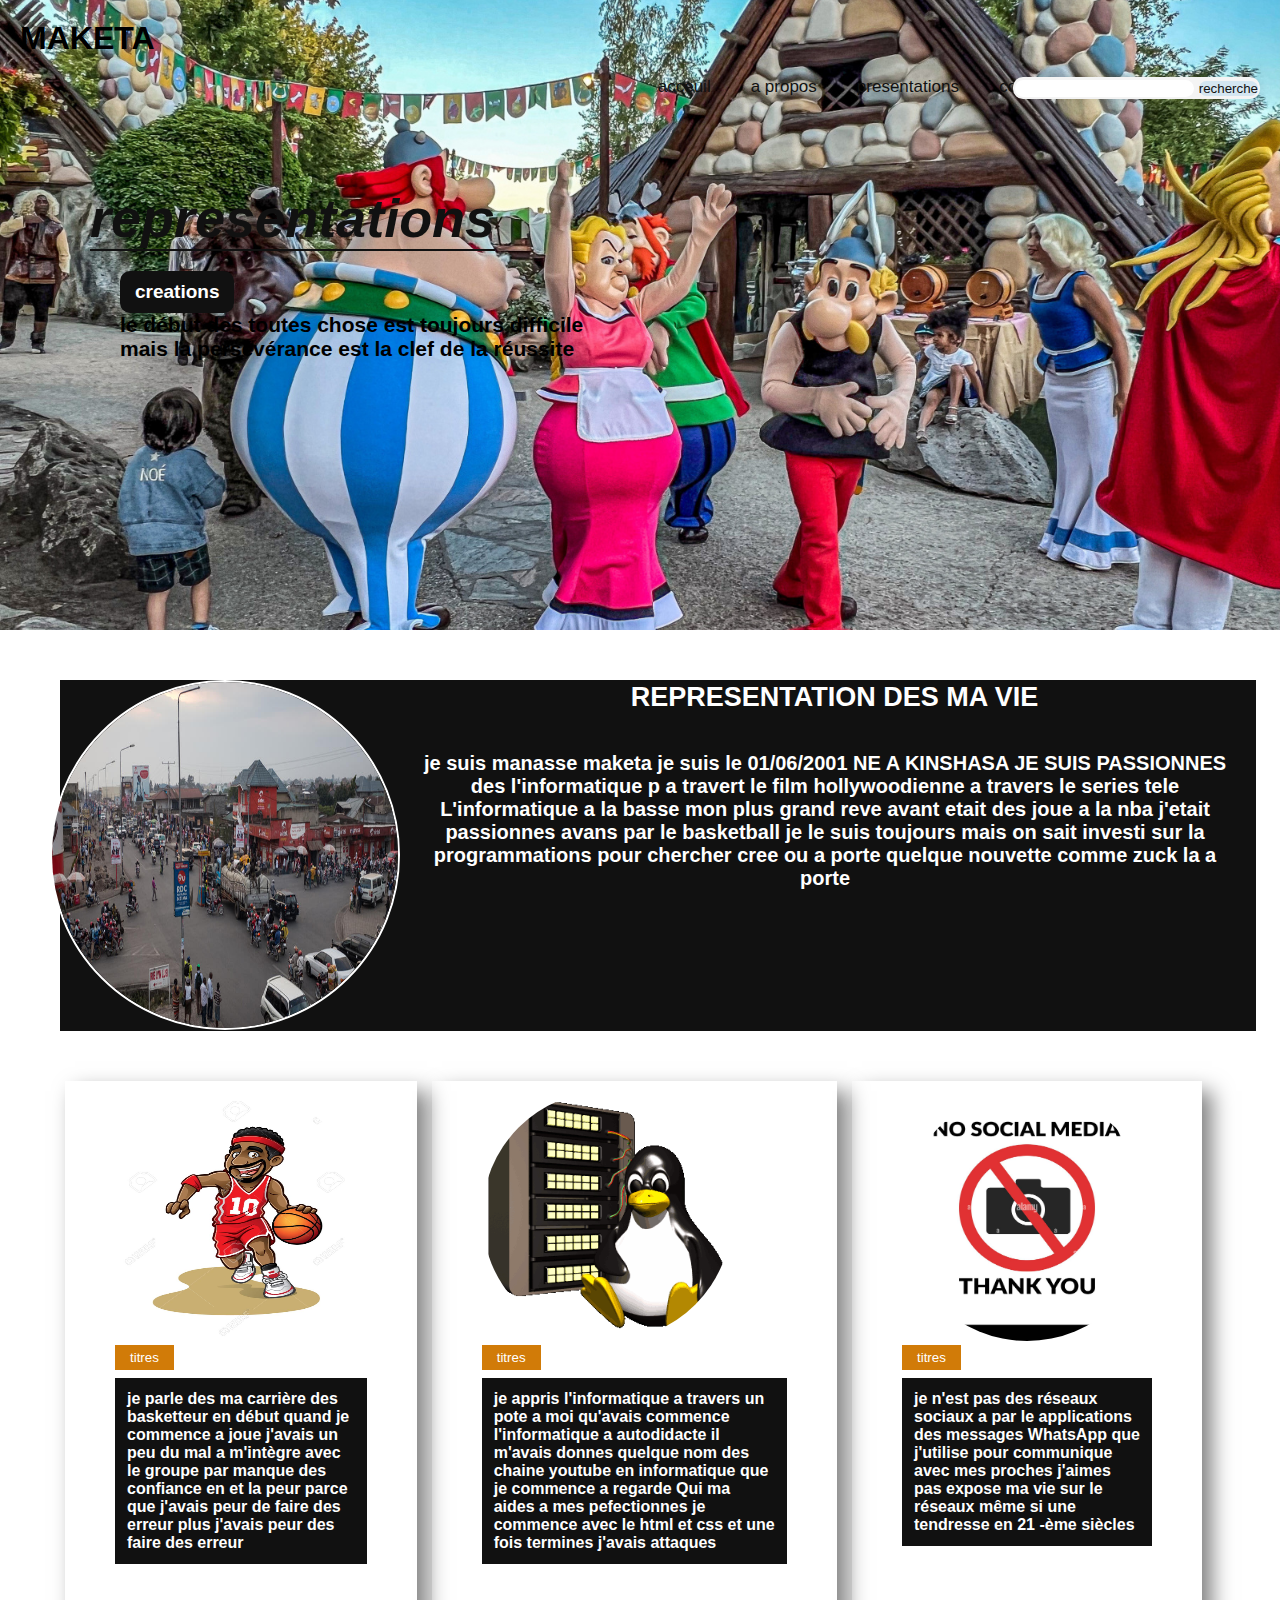
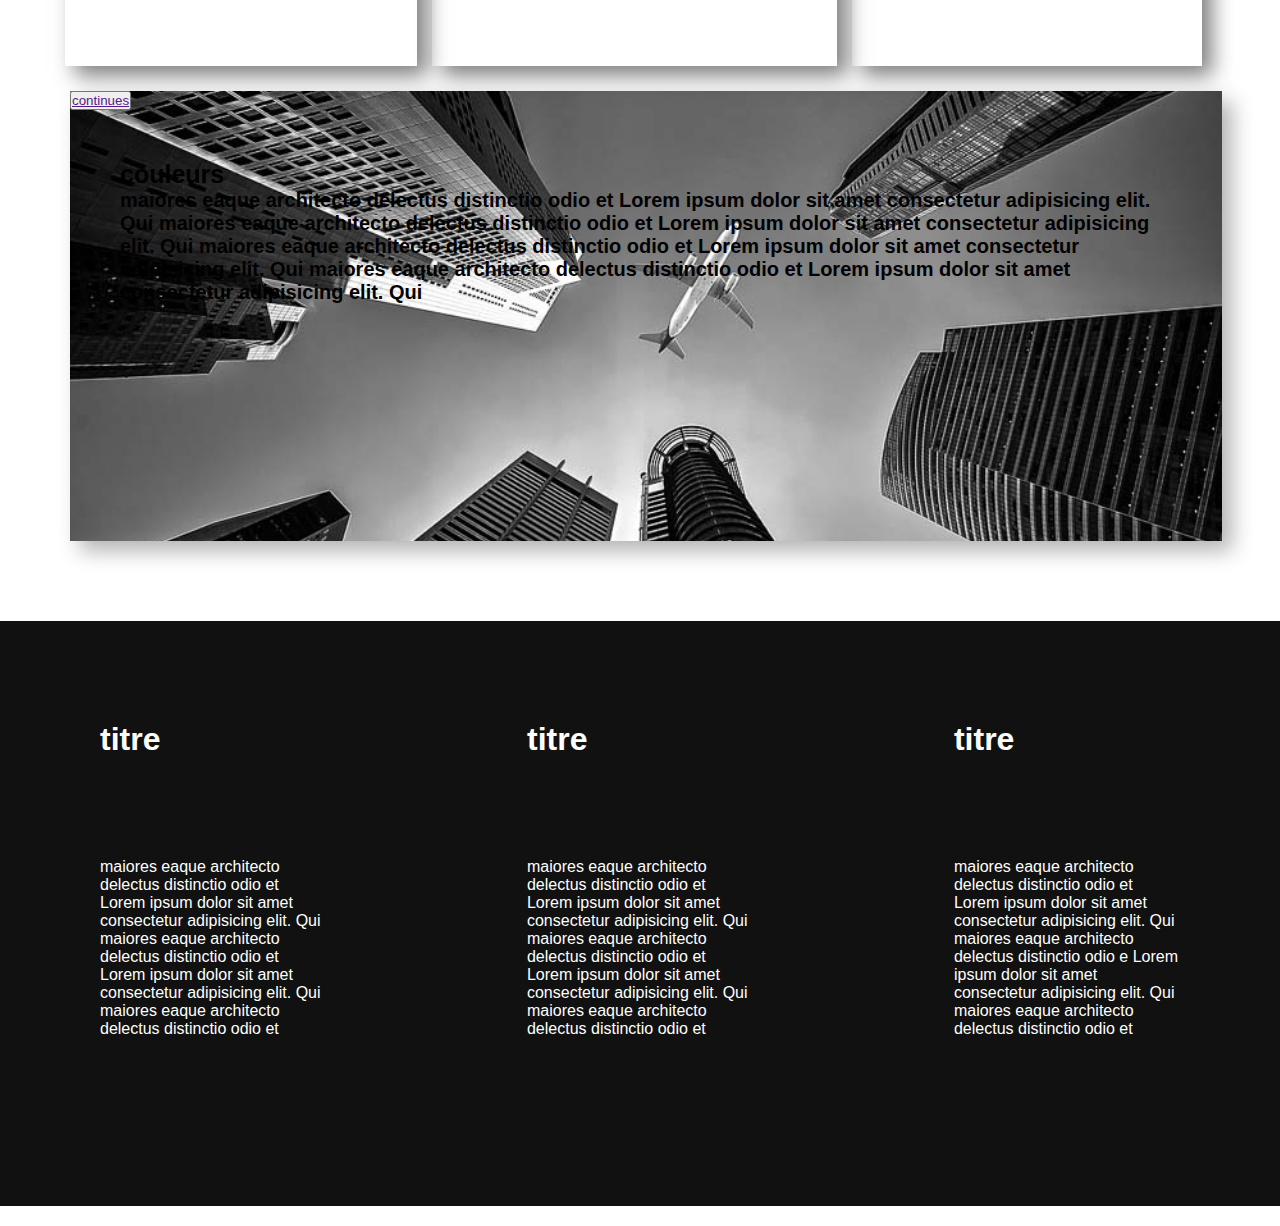
<file: index.html>
<!DOCTYPE html>
<html>
<head>
	<meta charset="utf-8">
	<meta name="viewport" content="width=device-width, initial-scale=1">
	<link rel="stylesheet" type="text/css" href="style.css">
	<link rel="stylesheet" href="https://cdnjs.cloudflare.com/ajax/libs/font-awesome/6.5.2/css/all.min.css" integrity="sha512-SnH5WK+bZxgPHs44uWIX+LLJAJ9/2PkPKZ5QiAj6Ta86w+fsb2TkcmfRyVX3pBnMFcV7oQPJkl9QevSCWr3W6A==" crossorigin="anonymous" referrerpolicy="no-referrer" />
	<title>exercices a faire</title>
</head>
<body>
   <header>
   	<h1><span>MA</span>KETA</h1>
   	<nav> 
   		<div class="couleur_de_style">
   		<form>
   			<input type="text" name="text">
   			<button class="pour_la">recherche</button>
   		</form>
   		</div>
   		<ul>
   			<li><a href="#">acceuil</a></li>
   			<li><a href="appropos.html">a propos</a></li>
   			<li><a href="presentation.html">presentations</a></li>
   			<li><a href="contact.html">conctact</a></li>
   		</ul>
   	</nav>
   	<div class="headers">
   		 <h1>representations</h1>
          
   	</div>
   	<div class="couleur_23">    
        <button class="button__23"><a href="creations.html">creations</a></button>
        <p>le début des toutes chose est toujours difficile<br/> mais la persévérance est la clef de la réussite</p>
   	  </div>

   </header>
   <section>
   	<div class="cours">
   		<img src="13_leonora_baumann_2016_rdc_goma_0.jpg">
   		<div class="cours_2">
   			 <h1>REPRESENTATION  DES MA VIE </h1>
   			<p>je suis manasse maketa je suis le 01/06/2001 NE A KINSHASA JE SUIS PASSIONNES des l'informatique  p  a travert le film hollywoodienne a travers le series tele  L'informatique a la  basse  mon plus grand reve avant etait des joue a la nba j'etait passionnes avans par le basketball  je le suis toujours mais on sait investi sur la programmations  pour chercher cree ou a porte quelque nouvette comme zuck la a porte   </p>
   		</div>
   	</div>
   </section>
   <section>
   	<div class="conteneur_stockages">
   		<div class="deuxiemes_conteneur">
   			 <div class="troisiemes_conteneur">
   			 	  <img src="52871190-joueur-de-basket-ball-de-dessin-animé-se-déplace-dribble-avec-un-sourire.jpg">
   			 </div>
   			  <button type="button"><a href="">titres</a></button>
   			 <p>je parle des ma carrière des basketteur en début quand je commence a joue j'avais un peu du mal a m'intègre avec le groupe par manque des confiance en et la peur  parce que j'avais peur de faire des erreur plus j'avais peur des faire des erreur  </p>
   		</div>
   		<div class="deuxiemes_conteneur">
   			<div class="troisiemes_conteneur">
   				<img src="49779.gif">
   			</div>
   			 <button type="button"><a href="">titres</a></button>
   			<p> je appris l'informatique a travers un pote a moi qu'avais commence l'informatique a autodidacte il m'avais donnes quelque nom  des  chaine  youtube en informatique  que je commence a regarde Qui ma aides a mes pefectionnes je commence avec le html et css et une  fois termines  j'avais attaques   </p>
   		</div>
   		<div class="deuxiemes_conteneur">
   			<div class="troisiemes_conteneur">
   				<img src="pas-de-reseaux-sociaux-merci-de-citer-le-design-du-t-shirt-appareil-photo-interdit-icone-de-camera-barree-interdite-impossible-de-prendre-des-photos-2c78x48.jpg">
   			</div>
   			 <button type="button"><a href="">titres</a></button>
   			<p>je n'est pas des réseaux sociaux  a par le applications des messages WhatsApp que j'utilise pour communique avec mes proches j'aimes pas expose ma vie sur le réseaux même si une tendresse en 21 -ème siècles  </p>
   		</div>
   	</div>
   </section>

   <section>
   	  <div class="grande_23">
              <button><a href="">continues</a></button>
   	  	  <div class="grande_22">
   	  	  	  <h2>couleurs</h2>
   	  	  	  <p>maiores eaque architecto delectus distinctio odio et
   		       Lorem ipsum dolor sit amet consectetur adipisicing elit. Qui maiores eaque architecto delectus distinctio odio et
   		       Lorem ipsum dolor sit amet consectetur adipisicing elit. Qui 
   		       maiores eaque architecto delectus distinctio odio et
   		       Lorem ipsum dolor sit amet consectetur adipisicing elit. Qui
   		       maiores eaque architecto delectus distinctio odio et
   		       Lorem ipsum dolor sit amet consectetur adipisicing elit. Qui
   		        </p>
   	  	  </div>
   	  </div>
   </section>

   <footer>
   	<div class="journeees">
   		<div class="cool_23">
   			<h1>titre</h1>
   			<p>maiores eaque architecto delectus distinctio odio et
   		       Lorem ipsum dolor sit amet consectetur adipisicing elit. Qui maiores eaque architecto delectus distinctio odio et
   		       Lorem ipsum dolor sit amet consectetur adipisicing elit. Qui maiores eaque architecto delectus distinctio odio et
   		    </p>
   		</div>
   		<div class="cool_23">
   			<h1>titre</h1>
   			<p>maiores eaque architecto delectus distinctio odio et
   		       Lorem ipsum dolor sit amet consectetur adipisicing elit. Qui maiores eaque architecto delectus distinctio odio et
   		       Lorem ipsum dolor sit amet consectetur adipisicing elit. Qui maiores eaque architecto delectus distinctio odio et
   		     </p>
   		</div>
   		<div class="cool_23">
   			<h1>titre</h1>
   			 <p>maiores eaque architecto delectus distinctio odio et
   		       Lorem ipsum dolor sit amet consectetur adipisicing elit. Qui maiores eaque architecto delectus distinctio odio e
   		       Lorem ipsum dolor sit amet consectetur adipisicing elit. Qui maiores eaque architecto delectus distinctio odio et
   		    </p>
   		 </div>
   	</div>
   	<div class="logos_pie">
   		
   		     <a href=""><i class="fa-brands fa-facebook"></i></a> 
				  <a href=""><i class="fa-brands fa-instagram"></i></a> 
				  <a href=""><i class="fa-brands fa-x"></i></a>
				  <a href=""><i class="fa-brands fa-linkedin"></i></a> 
			
   	</div>
   </footer>
   <script src="controle.js"></script>
   </body>
</html>
</file>
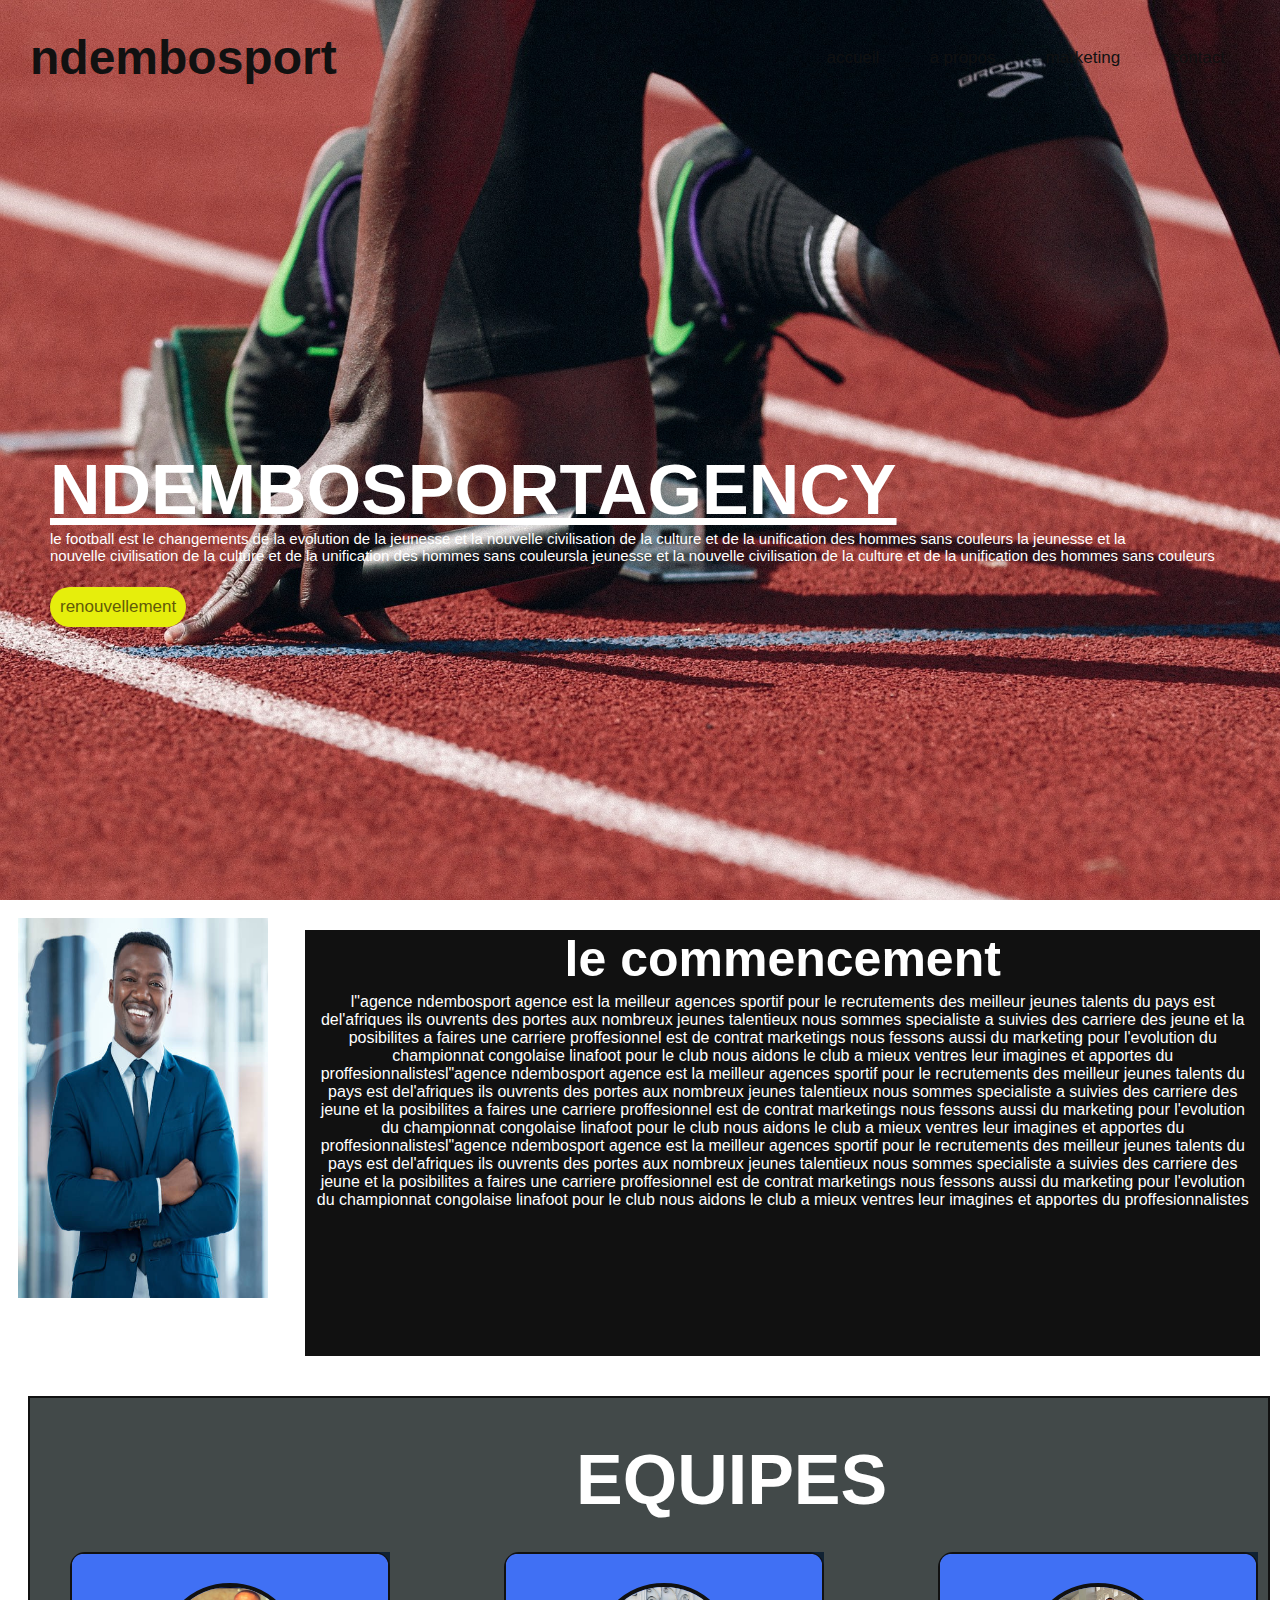
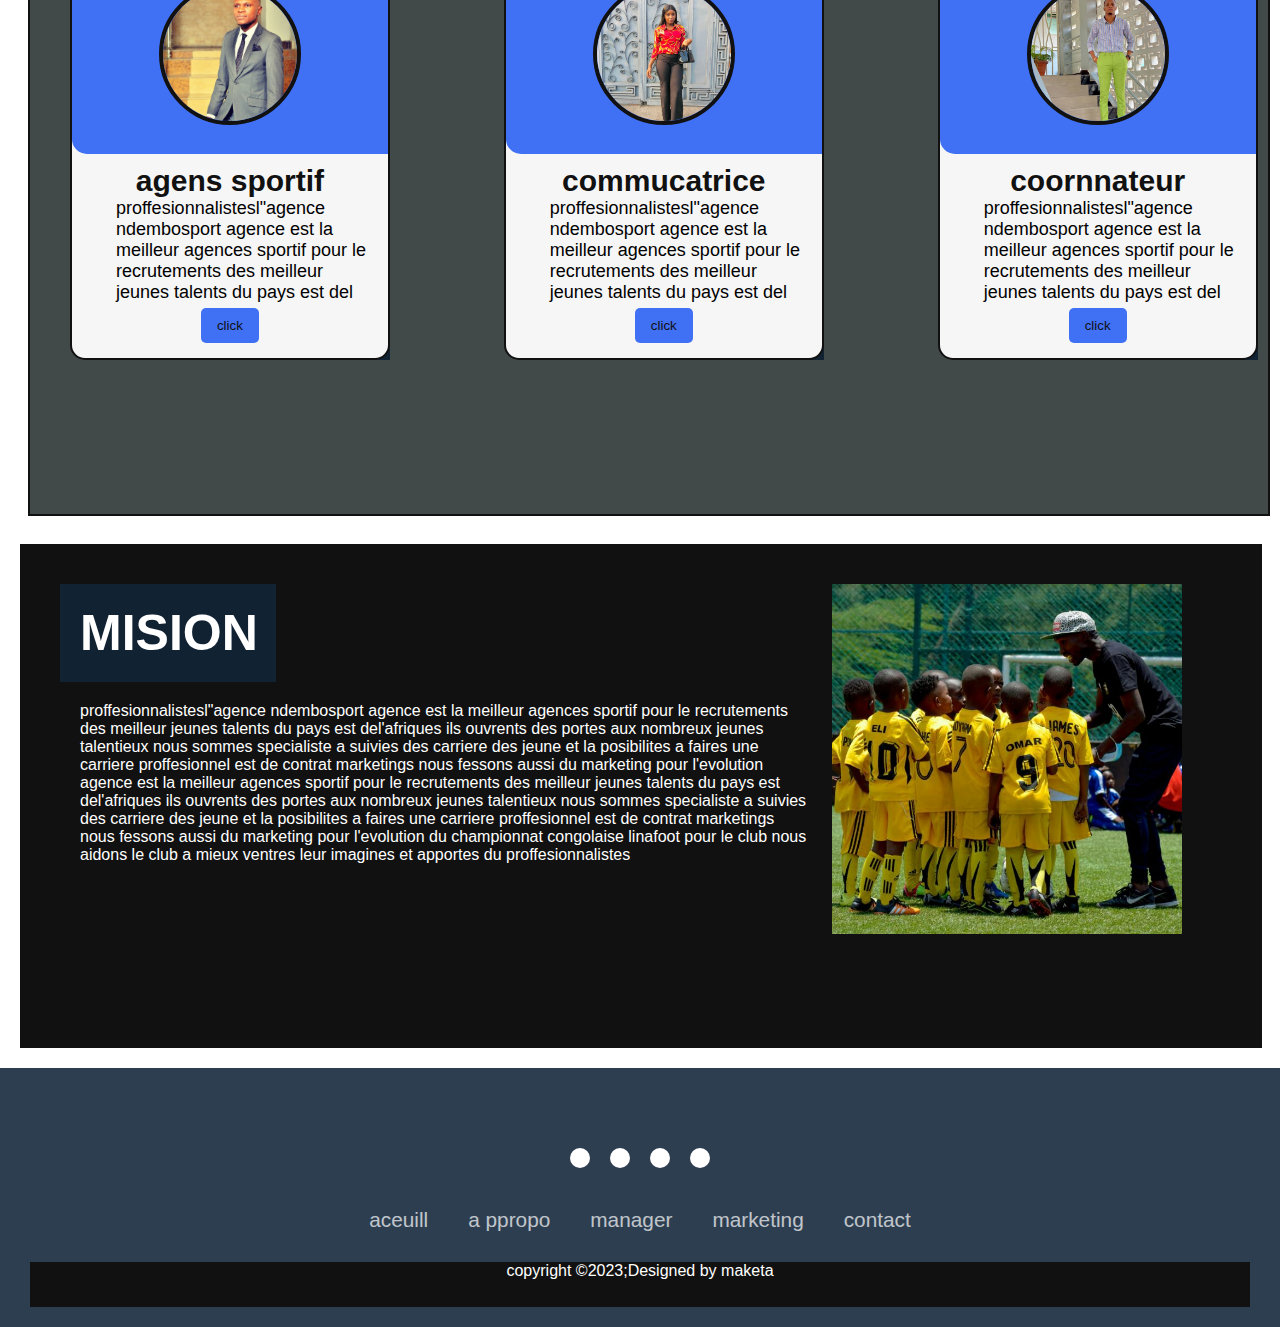
<file: ndembo/index.html>
<!DOCTYPE html>
<html>
<head>
	<title>NDEMBO SPORT</title>
	<link rel="stylesheet" type="text/css" href="style.css">
	<link rel="stylesheet" type="text/css" href="unpkg.com_swiper@10.3.1_swiper-bundle.min.css">
	<link rel="stylesheet" href="https://cdnjs.cloudflare.com/ajax/libs/font-awesome/6.4.2/css/all.min.css" integrity="sha512-z3gLpd7yknf1YoNbCzqRKc4qyor8gaKU1qmn+CShxbuBusANI9QpRohGBreCFkKxLhei6S9CQXFEbbKuqLg0DA==" crossorigin="anonymous" referrerpolicy="no-referrer" />
	
	</head>
<body>
       <nav class="navbar">

       	 <a href="" class="logos">ndembosport</a>
       	 <div class="nav_link">
       	 	   <ul>
       	 	   	    <li><a href="">accueil</a></li>
       	 	   	    <li><a href="apropos.html">a propos</a></li>
       	 	   	    <li><a href="">marketing</a></li>
       	 	   	    <li><a href="">contact</a></li>
       	 	   </ul>
       	 </div>
       </nav>
	<header>
		<div class="containaire">

			<h1>NDEMBOSPORTAGENCY</h1>
			<p>le football est le changements de la evolution de la jeunesse et la nouvelle civilisation de la culture et de la unification des hommes sans couleurs
				la jeunesse et la
				<br> nouvelle civilisation de la culture et de la unification des hommes sans couleursla jeunesse et la nouvelle civilisation de la culture et de la unification des hommes sans couleurs
			</p>
			<button class="btn_cole"><a href="#">renouvellement</a></button>

		</div>
	</header>
	<section>
		<div class="leopard">
			<img src="istockphoto-1372065700-612x612.jpg">
			<div class="leopard_2">
				<h1>le commencement</h1>
				<p>l"agence ndembosport agence est la meilleur agences sportif pour le recrutements des meilleur jeunes talents du pays est del'afriques ils ouvrents des portes aux nombreux jeunes talentieux nous sommes specialiste a suivies des carriere des jeune et la posibilites a faires une carriere proffesionnel est de contrat marketings nous fessons aussi du marketing pour l'evolution du championnat congolaise linafoot pour le club nous aidons le club a mieux ventres leur imagines et apportes du proffesionnalistesl"agence ndembosport agence est la meilleur agences sportif pour le recrutements des meilleur jeunes talents du pays est del'afriques ils ouvrents des portes aux nombreux jeunes talentieux nous sommes specialiste a suivies des carriere des jeune et la posibilites a faires une carriere proffesionnel est de contrat marketings nous fessons aussi du marketing pour l'evolution du championnat congolaise linafoot pour le club nous aidons le club a mieux ventres leur imagines et apportes du proffesionnalistesl"agence ndembosport agence est la meilleur agences sportif pour le recrutements des meilleur jeunes talents du pays est del'afriques ils ouvrents des portes aux nombreux jeunes talentieux nous sommes specialiste a suivies des carriere des jeune et la posibilites a faires une carriere proffesionnel est de contrat marketings nous fessons aussi du marketing pour l'evolution du championnat congolaise linafoot pour le club nous aidons le club a mieux ventres leur imagines et apportes du proffesionnalistes
				  </p>
			</div>
		</div>
		<div class="containaire_1">
			<div class="equipes"><h1>EQUIPES</h1></div>
			<div class="containaires_2">
				<div class="containaires_3">
				  <div class="containaires_4 ">
					   <div class="img_contenat">
					   	<span class="overlays"></span>

						<div class="card-img">
							<img src="IMG_20231012_210037.jpg" alt="" class="">
						</div>  
					   </div>
					   <div class="carte_contenat">
					   	 <h2>agens sportif</h2>
					   	 <p>proffesionnalistesl"agence ndembosport agence est la meilleur agences sportif pour le recrutements des meilleur jeunes talents du pays est del</p>
					   	 <button>click</button> 
					   </div>
				  </div>	
				</div>
			</div>
			<div class="containaires_2">
				<div class="containaires_3">
				  <div class="containaires_4 ">
					   <div class="img_contenat">
					   	<span class="overlays"></span>

						<div class="card-img">
							<img src="jeremey.jpg" alt="" class="">
						</div>  
					   </div>
					   <div class="carte_contenat">
					   	 <h2>commucatrice</h2>
					   	 <p>proffesionnalistesl"agence ndembosport agence est la meilleur agences sportif pour le recrutements des meilleur jeunes talents du pays est del</p>
					   	 <button>click</button> 
					   </div>
				  </div>	
				</div>
			</div>


			<div class="containaires_2">
				<div class="containaires_3">
				  <div class="containaires_4 ">
					   <div class="img_contenat">
					   	<span class="overlays"></span>

						<div class="card-img">
							<img src="jeremy_1.jpg" alt="" class="">
						</div>  
					   </div>
					   <div class="carte_contenat">
					   	 <h2>coornnateur</h2>
					   	 <p>proffesionnalistesl"agence ndembosport agence est la meilleur agences sportif pour le recrutements des meilleur jeunes talents du pays est del</p>
					   	 <button>click</button> 
					   </div>
				  </div>	
				</div>
			</div>


		</div>
	</section>
	<section>
		<div class="selection">
			<div class="text">
				<h1>MISION</h1>
				<P>
					proffesionnalistesl"agence ndembosport agence est la meilleur agences sportif pour le recrutements des meilleur jeunes talents du pays est del'afriques ils ouvrents des portes aux nombreux jeunes talentieux nous sommes specialiste a suivies des carriere des jeune et la posibilites a faires une carriere proffesionnel est de contrat marketings nous fessons aussi du marketing pour l'evolution
					agence est la meilleur agences sportif pour le recrutements des meilleur jeunes talents du pays est del'afriques ils ouvrents des portes aux nombreux jeunes talentieux nous sommes specialiste a suivies des carriere des jeune et la posibilites a faires une carriere proffesionnel est de contrat marketings nous fessons aussi du marketing pour l'evolution du championnat congolaise linafoot pour le club nous aidons le club a mieux ventres leur imagines et apportes du proffesionnalistes
					</div>
					<img src="unnamed.jpg">
				</P>
				
			</div>
		</div>
	</section>
	
	<footer>
		<div class=" footercontainer">
			<div class="socialicone">
				<a href=""><i class="fa-brands fa-facebook"></i></a>
				<a href=""><i class="fa-brands fa-instagram"></i></a>
				<a href=""><i class="fa-brands fa-x"></i></a>
				<a href=""><i class="fa-brands fa-snapchat"></i></a>
			</div>
			<div class="footernav">
				<ul>
					<li><a href="">aceuill</a></li>
					<li><a href="">a ppropo</a></li>
					<li><a href="">manager</a></li>
					<li><a href="">marketing</a></li>
					<li><a href="">contact</a></li>
				</ul>
			</div>
			<div class="footer_buttons">
				<p>copyright &copy;2023;Designed by maketa</p>
			</div>
		</div>
		
	</footer>
</body>	
</html>
</file>
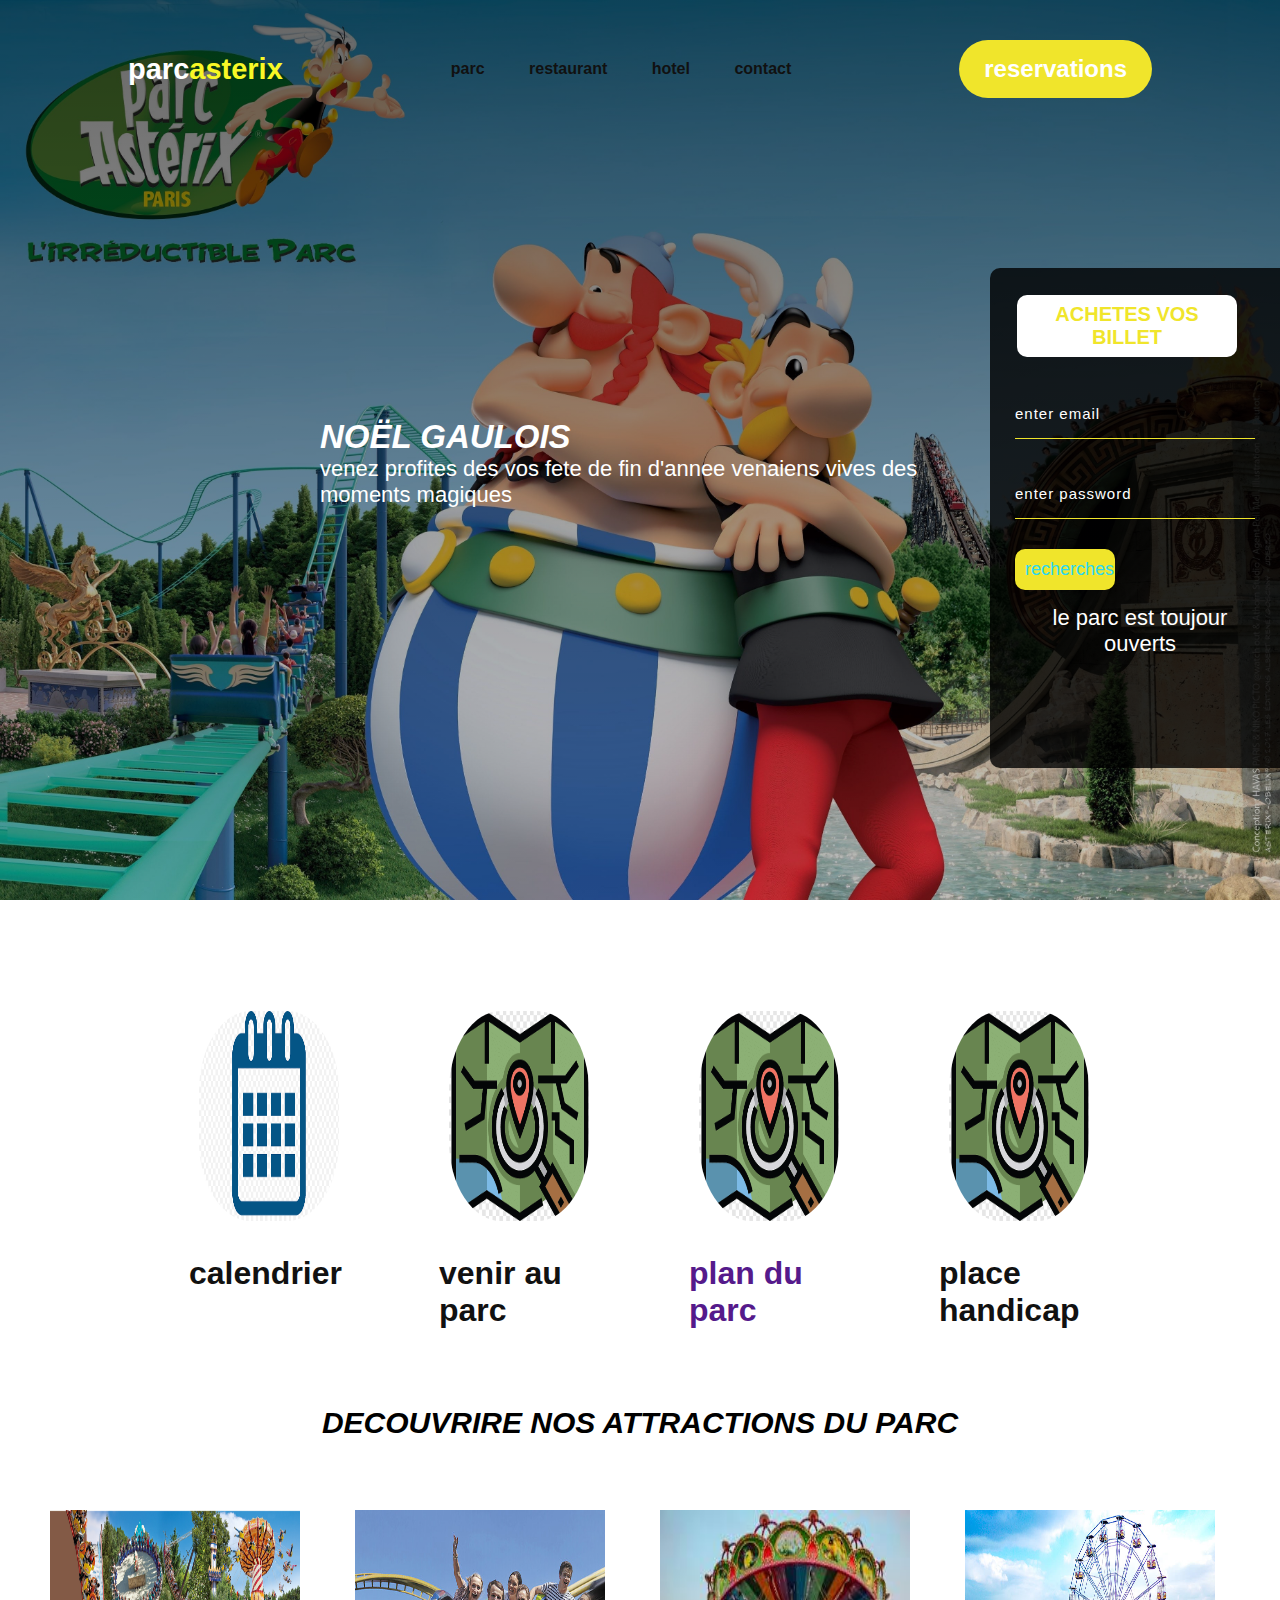
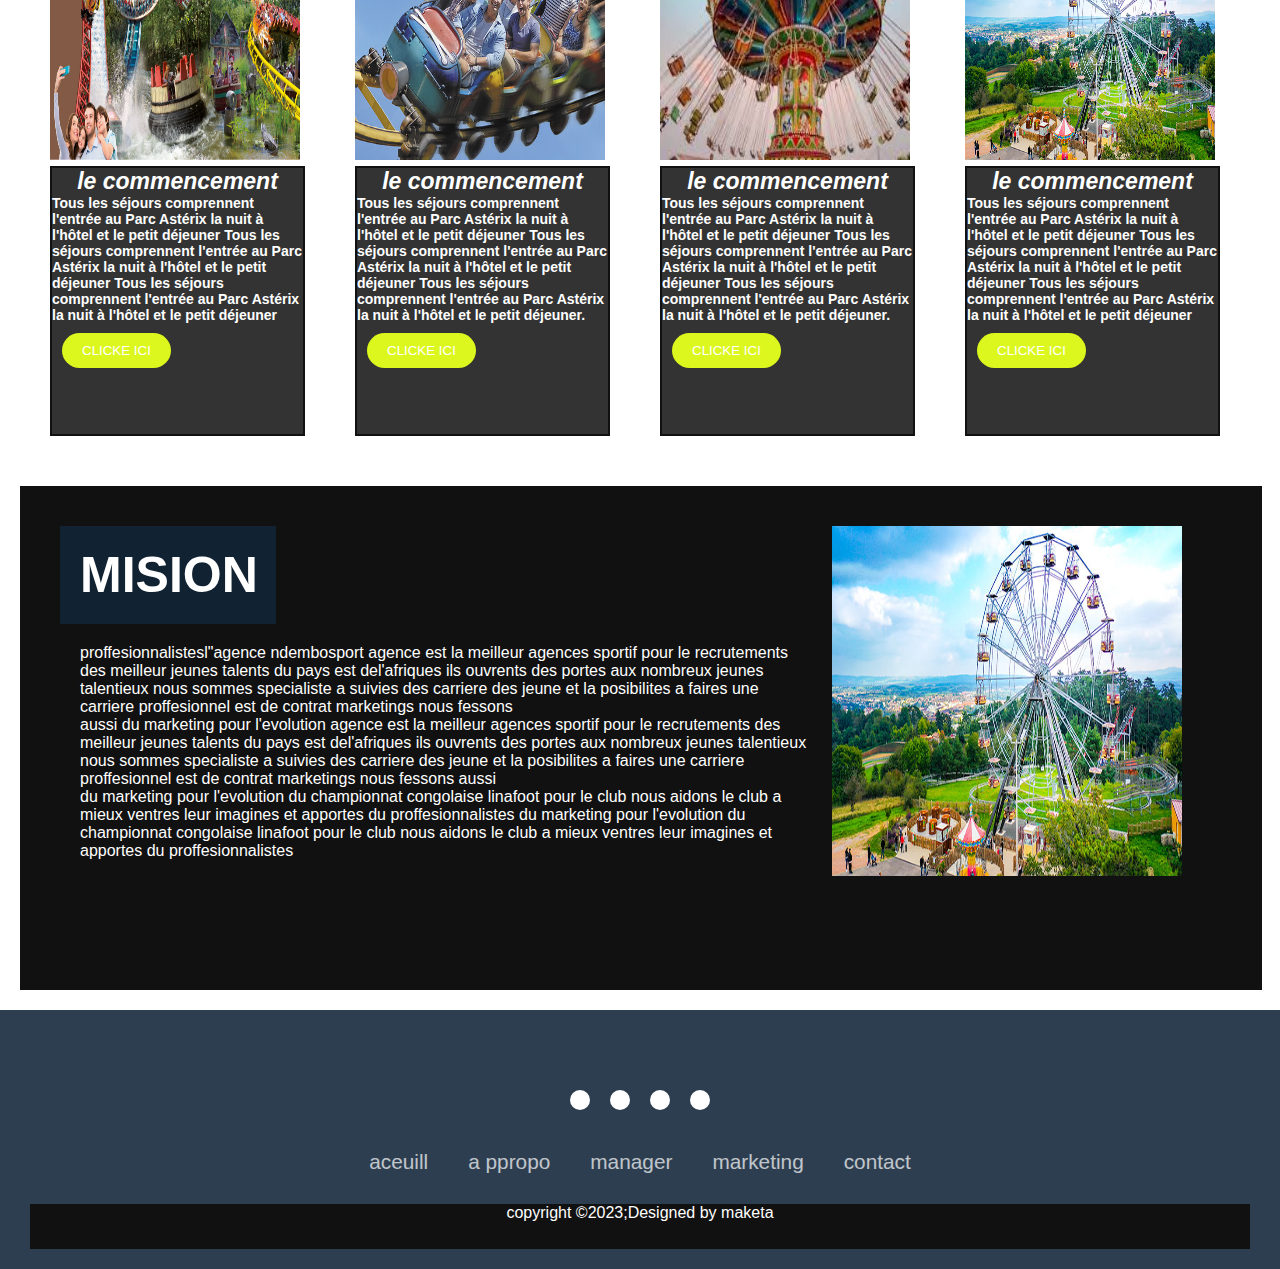
<file: PARK ASTERIX/index.html>
<!DOCTYPE html>
<html>
<head>
	<meta charset="utf-8">
	<meta name="viewport" content="width=device-width, initial-scale=1">
	<link rel="stylesheet" type="text/css" href="style.css">
	<title>park asterix</title>
</head>
<body>
   <div class="hero">
   	<nav>
   		<h2 class="logos">parc<span>asterix</span></h2>
   		<ul>
   			<li><a href="#">parc</a></li>
   			<li><a href="restauration.html">restaurant</a></li>
   			<li><a href="hotel.html">hotel</a></li>
   			<li><a href="#">contact</a></li>
   		</ul>
     <button  class="button_2" type="button">reservations</button>
   	</nav>
   	<header>
   		<h1>NOËL GAULOIS</h1>
   		<p>venez profites des vos fete de fin d'annee venaiens vives des moments magiques</p>
   		<div class="form">
   			<h2>ACHETES VOS BILLET</h2>
   			<input type="email" name="email" placeholder="enter email">
   			<input type="password" name="" placeholder ="enter password">
   			<button class="button_3"><a>recherches</a></button>
   			<p class="link">le parc est toujour ouverts</p>
   			<a href="#"></a>
   		</div>
   	</header>
   </div>

   <div class="contenair">
     	<div class="LOGO_12">
            <img src="sticker-png-date-icon-calendar-symbol-calendar-date-logo-icon-design-month-blue.png">
            <div class="clef">
            	<h1>calendrier</h1>
            </div>
    	</div>
    	<div class="LOGO_12">
    		<img src="png-clipart-computer-icons-map-encapsulated-postscript-map-logo-map.png">
    		<div class="clef">
            	<h1>venir au parc</h1>
            </div>
    	</div>
    	<div class="LOGO_12">
    		<img src="png-clipart-computer-icons-map-encapsulated-postscript-map-logo-map.png">
    		<div class="clef">
            	<a href=""><h1>plan du parc</h1></a>
            </div>
    	</div>
    	<div class="LOGO_12">
    		<img src="png-clipart-computer-icons-map-encapsulated-postscript-map-logo-map.png">
    		<div class="clef">
            <h1>  place handicap</h1>
            </div>
    	</div>
   </div>
   <section class="container">
   	<div class="centres"><h2>DECOUVRIRE NOS ATTRACTIONS DU PARC</h2></div>
      <div class="car_containe">
      	<div class="car_containe12">
      		<img src="LePal_V2.jpg">
      		<div class="card_boule">
      		  <h2>le commencement</h2>	
      		  <p>Tous les séjours comprennent l'entrée au Parc Astérix la nuit à l'hôtel et le petit déjeuner
      		  Tous les séjours comprennent l'entrée au Parc Astérix la nuit à l'hôtel et le petit déjeuner
      		  Tous les séjours comprennent l'entrée au Parc Astérix la nuit à l'hôtel et le petit déjeuner</p>	
      		  <button class="btn_200">CLICKE ICI</button>
      		</div>
      	</div>
      	<div class="car_containe12">
      		<img src="1254877-560x373.jpg">
      		<div class="card_boule">
      		  <h2>le commencement</h2>
      		   <p>Tous les séjours comprennent l'entrée au Parc Astérix la nuit à l'hôtel et le petit déjeuner
      		   Tous les séjours comprennent l'entrée au Parc Astérix la nuit à l'hôtel et le petit déjeuner
      		   Tous les séjours comprennent l'entrée au Parc Astérix la nuit à l'hôtel et le petit déjeuner.</p>
      		  <button class="btn_200">CLICKE ICI</button>
      		</div>
      	</div>
      	<div class="car_containe12">
      		<img src="téléchargement.jpg">
      		<div class="card_boule">
      		  <h2>le commencement</h2>	
      		  <p>Tous les séjours comprennent l'entrée au Parc Astérix la nuit à l'hôtel et le petit déjeuner
      		   Tous les séjours comprennent l'entrée au Parc Astérix la nuit à l'hôtel et le petit déjeuner
      		   Tous les séjours comprennent l'entrée au Parc Astérix la nuit à l'hôtel et le petit déjeuner.</p>	
      		  <button class="btn_200">CLICKE ICI</button>
      		</div>
      	</div>
      	<div class="car_containe12">
      		<img src="grande-roue2-1.jpg">
      		<div class="card_boule">
      		  <h2>le commencement</h2>
      		  <p>Tous les séjours comprennent l'entrée au Parc Astérix la nuit à l'hôtel et le petit déjeuner
      		  Tous les séjours comprennent l'entrée au Parc Astérix la nuit à l'hôtel et le petit déjeuner
      		Tous les séjours comprennent l'entrée au Parc Astérix la nuit à l'hôtel et le petit déjeuner</p>	
      		  <button class="btn_200">CLICKE ICI</button>
      		</div>
      	</div>
      </div>
   </section>
   <section>
   	    <div class="selection">
			<div class="text">
				<h1>MISION</h1>
				<P>
					proffesionnalistesl"agence ndembosport agence est la meilleur agences sportif pour le recrutements des meilleur jeunes talents du pays est del'afriques ils ouvrents des portes aux nombreux jeunes talentieux nous sommes specialiste a suivies des carriere des jeune et la posibilites a faires une carriere proffesionnel est de contrat marketings nous fessons <br/> aussi du marketing pour l'evolution
					agence est la meilleur agences sportif pour le recrutements des meilleur jeunes talents du pays est del'afriques ils ouvrents des portes aux nombreux jeunes talentieux nous sommes specialiste a suivies des carriere des jeune et la posibilites a faires une carriere proffesionnel est de contrat marketings nous fessons aussi <br/>du marketing pour l'evolution du championnat congolaise linafoot pour le club nous aidons le club a mieux ventres leur imagines et apportes du proffesionnalistes
	                du marketing pour l'evolution du championnat congolaise linafoot pour le club nous aidons le club a mieux ventres leur imagines et apportes du proffesionnalistes
					</div>
					<img src="grande-roue2-1.jpg">
				</P>
				
			</div>
		</div>
   </section>
   <footer>
		<div class=" footercontainer">
			<div class="socialicone">
				<a href=""><i class="fa-brands fa-facebook"></i></a>
				<a href=""><i class="fa-brands fa-instagram"></i></a>
				<a href=""><i class="fa-brands fa-x"></i></a>
				<a href=""><i class="fa-brands fa-snapchat"></i></a>
			</div>
			<div class="footernav">
				<ul>
					<li><a href="">aceuill</a></li>
					<li><a href="">a ppropo</a></li>
					<li><a href="">manager</a></li>
					<li><a href="">marketing</a></li>
					<li><a href="">contact</a></li>
				</ul>
			</div>
			<div class="footer_buttons">
				<p>copyright &copy;2023;Designed by maketa</p>
			</div>
		</div>
		
	</footer>
</body>
</html>
</file>
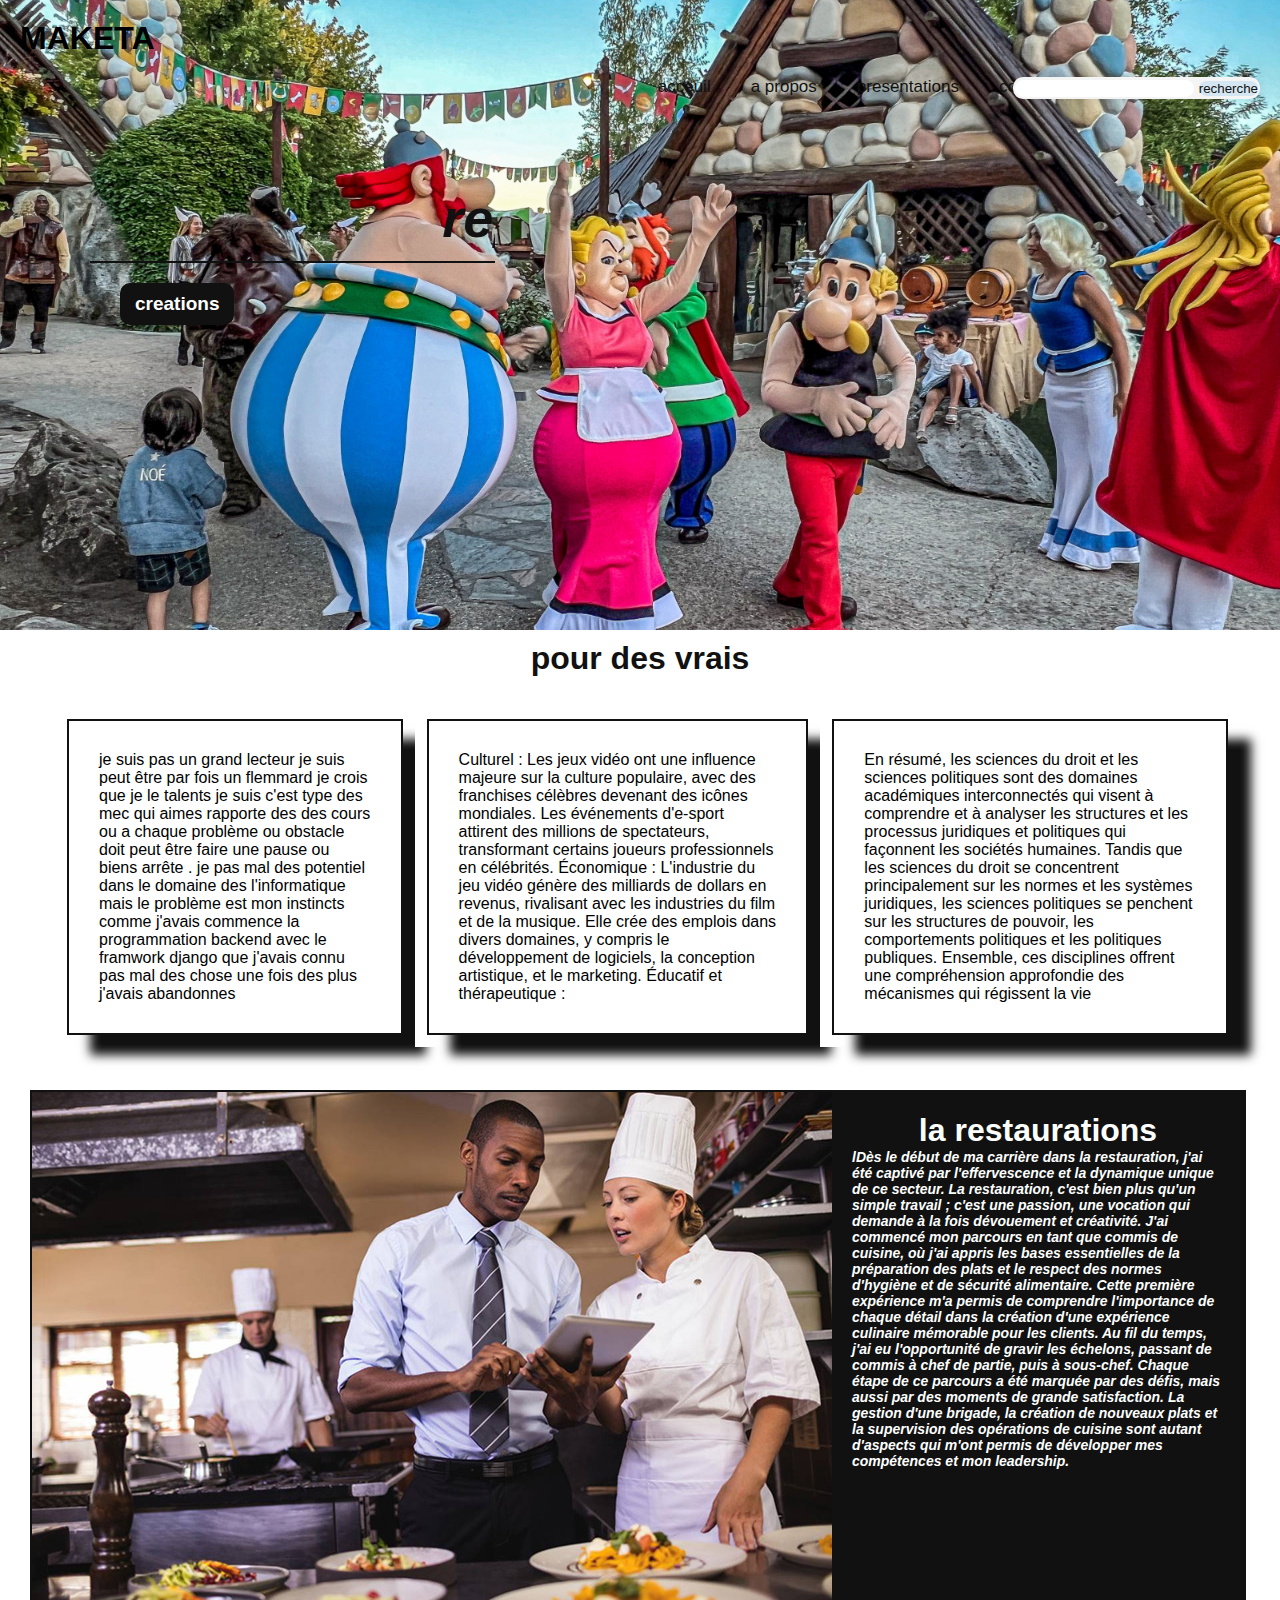
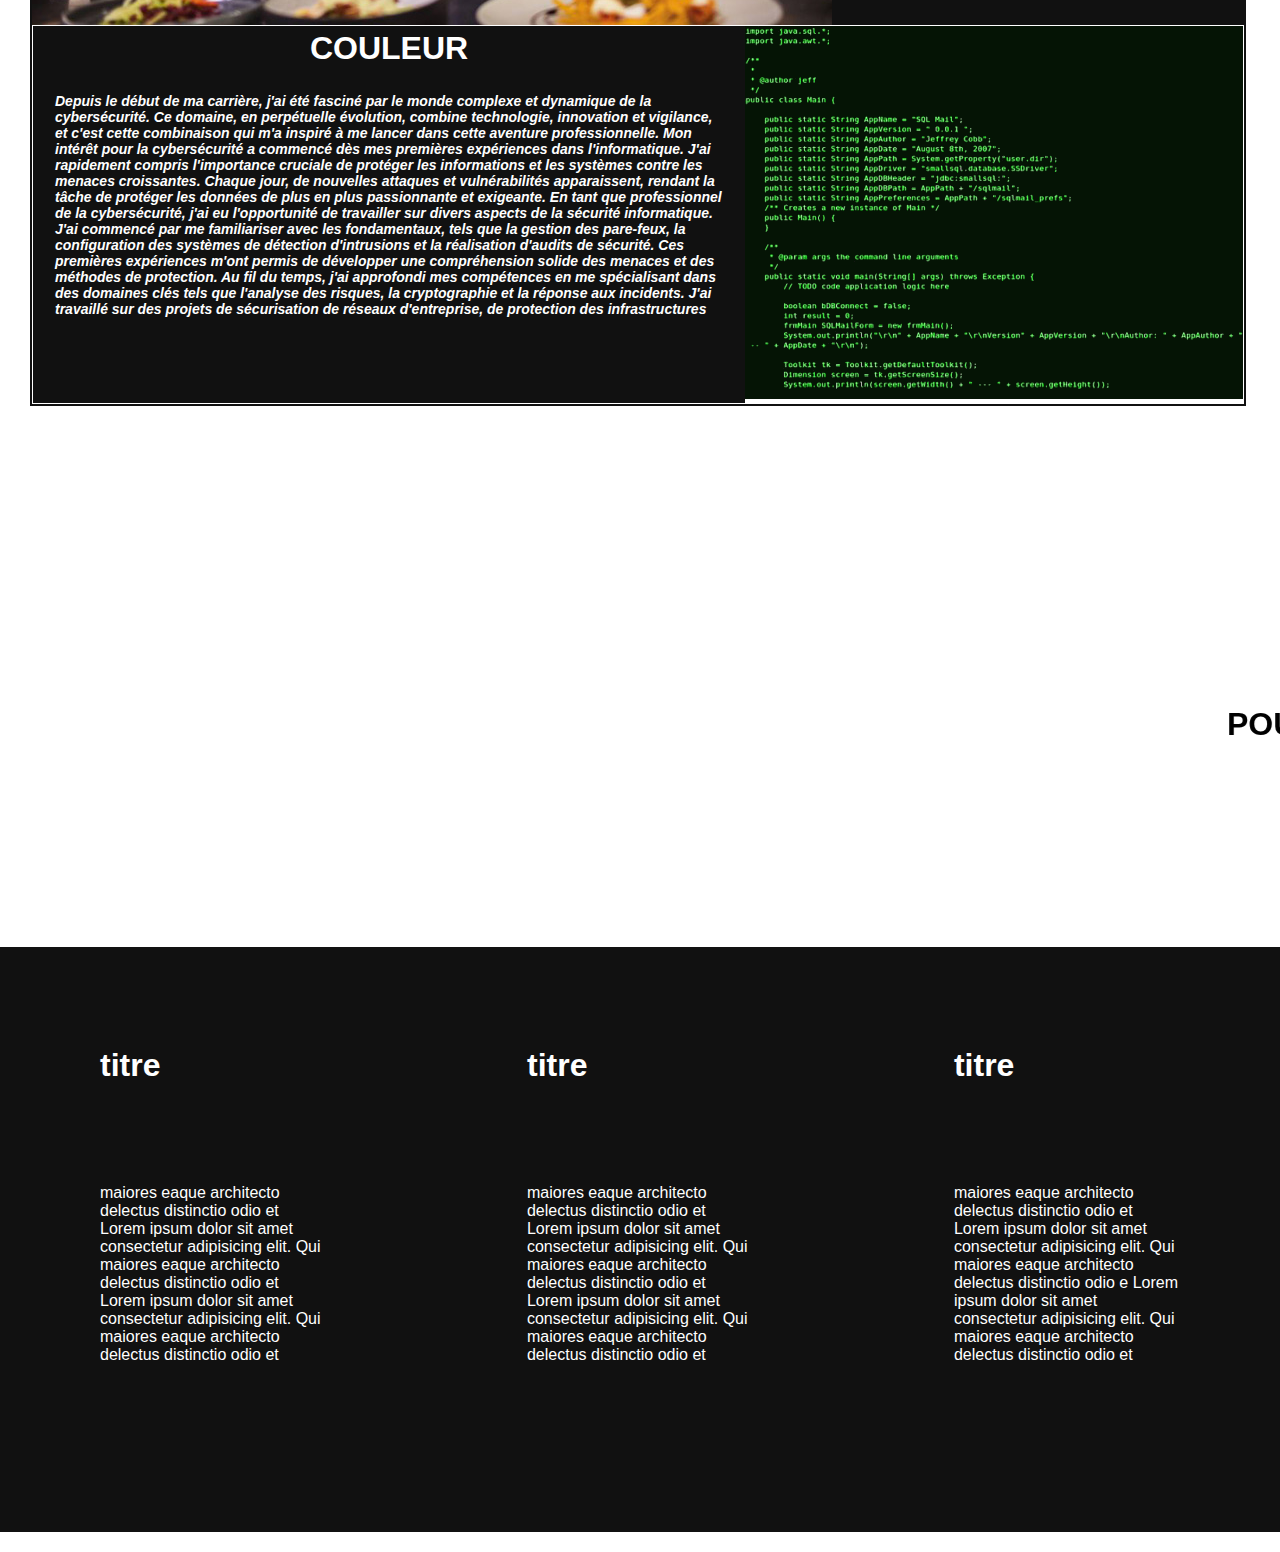
<file: appropos.html>
<!DOCTYPE html>
<html>
<head>
	<meta charset="utf-8">
	<meta name="viewport" content="width=device-width, initial-scale=1">
	<title>apropos</title>
	<link rel="stylesheet" type="text/css" href="style.css">
	<link rel="stylesheet" href="https://cdnjs.cloudflare.com/ajax/libs/font-awesome/6.5.2/css/all.min.css" integrity="sha512-SnH5WK+bZxgPHs44uWIX+LLJAJ9/2PkPKZ5QiAj6Ta86w+fsb2TkcmfRyVX3pBnMFcV7oQPJkl9QevSCWr3W6A==" crossorigin="anonymous" referrerpolicy="no-referrer" />
</head>
<body>
   <header>
   	<h1>MAKETA</h1>
   	<nav> 
   		<div class="couleur_de_style">
   		<form>
   			<input type="text" name="">
   			<button class="pour_la">recherche</button>
   		</form>
   		</div>
   		<ul>
   			<li><a href="index.html">acceuil</a></li>
   			<li><a href="#">a propos</a></li>
   			<li><a href="presentation.html">presentations</a></li>
   			<li><a href="contact.html">conctact</a></li>
   		</ul>
   	</nav>
   	<div class="headers">
   		 <h1><marquee behavior="scroll" direction="left">representations</marquee></h1>
   	</div>
   	<div class="couleur_23">    
   	  <button class="button__23"><a href="">creations</a></button>
   	  </div>
   </header>
    <section>
    	<div class="calcule__22">
    		<h1>pour des vrais</h1>
    		<div class="apprpos_decouverte">
    			<div class="apprpos_decouverte_22">
    				<a href=""><i class="fa-solid fa-message"></i></a>  
    				<div class=" decouverte_22">
    					 <p>je suis pas un grand lecteur je suis peut être par fois un flemmard je crois que je le talents je suis c'est type des mec qui aimes rapporte des  des cours ou a chaque problème ou obstacle doit peut être faire une pause ou biens arrête . je pas mal des potentiel dans le domaine des l'informatique mais le problème est mon instincts comme j'avais commence la programmation backend avec le framwork django que j'avais connu pas mal des chose une fois des plus j'avais abandonnes  </p>
    				</div>
    			</div>
    			<div class="apprpos_decouverte_22">
    				<a href=""><i class="fa-light fa-book"></i></a> 
    				<div class="decouverte_22">
    					<p>Culturel :

      Les jeux vidéo ont une influence majeure sur la culture populaire, avec des franchises célèbres devenant des icônes mondiales.
     Les événements d'e-sport attirent des millions de spectateurs, transformant certains joueurs professionnels en célébrités.
    Économique :
    L'industrie du jeu vidéo génère des milliards de dollars en revenus, rivalisant avec les industries du film et de la musique.
   Elle crée des emplois dans divers domaines, y compris le développement de logiciels, la conception artistique, et le marketing.
   Éducatif et thérapeutique :

</p>
    				</div>
    			</div>
    			<div class="apprpos_decouverte_22"> 
    				<a href=""><i class="fa-solid fa-scale-balanced"></i></a> 
    				<div class="decouverte_22">
    					<p>En résumé, les sciences du droit et les sciences politiques sont des domaines académiques interconnectés qui visent à comprendre et à analyser les structures et les processus juridiques et politiques qui façonnent les sociétés humaines. Tandis que les sciences du droit se concentrent principalement sur les normes et les systèmes juridiques, les sciences politiques se penchent sur les structures de pouvoir, les comportements politiques et les politiques publiques. Ensemble, ces disciplines offrent une compréhension approfondie des mécanismes qui régissent la vie </p>
    				</div>
    			</div>
    		</div>
    	</div>
    </section>

     <section class="sectionss">
     	<div class="poule_go">
     		<img src="visuel-restauration-tendance-concepts-dans.jpg">
     		<div class="couleurs_22">
     			  <h1>la restaurations </h1>
     			   <p>lDès le début de ma carrière dans la restauration, j'ai été captivé par l'effervescence et la dynamique unique de ce secteur. La restauration, c'est bien plus qu'un simple travail ; c'est une passion, une vocation qui demande à la fois dévouement et créativité.

J'ai commencé mon parcours en tant que commis de cuisine, où j'ai appris les bases essentielles de la préparation des plats et le respect des normes d'hygiène et de sécurité alimentaire. Cette première expérience m'a permis de comprendre l'importance de chaque détail dans la création d'une expérience culinaire mémorable pour les clients.

Au fil du temps, j'ai eu l'opportunité de gravir les échelons, passant de commis à chef de partie, puis à sous-chef. Chaque étape de ce parcours a été marquée par des défis, mais aussi par des moments de grande satisfaction. La gestion d'une brigade, la création de nouveaux plats et la supervision des opérations de cuisine sont autant d'aspects qui m'ont permis de développer mes compétences et mon leadership.</p>
     		</div>
     	</div>

       <div class="cooreueres">
       	  <div class="paragraphe_lettres">
       	  	 <h1>COULEUR</h1>
       		    <p>
       		    	Depuis le début de ma carrière, j'ai été fasciné par le monde complexe et dynamique de la cybersécurité. Ce domaine, en perpétuelle évolution, combine technologie, innovation et vigilance, et c'est cette combinaison qui m'a inspiré à me lancer dans cette aventure professionnelle.

              Mon intérêt pour la cybersécurité a commencé dès mes premières expériences dans l'informatique. J'ai rapidement compris l'importance cruciale de protéger les informations et les systèmes contre les menaces croissantes. Chaque jour, de nouvelles attaques et vulnérabilités apparaissent, rendant la tâche de protéger les données de plus en plus passionnante et exigeante.

               En tant que professionnel de la cybersécurité, j'ai eu l'opportunité de travailler sur divers aspects de la sécurité informatique. J'ai commencé par me familiariser avec les fondamentaux, tels que la gestion des pare-feux, la configuration des systèmes de détection d'intrusions et la réalisation d'audits de sécurité. Ces premières expériences m'ont permis de développer une compréhension solide des menaces et des méthodes de protection.

                Au fil du temps, j'ai approfondi mes compétences en me spécialisant dans des domaines clés tels que l'analyse des risques, la cryptographie et la réponse aux  incidents. J'ai travaillé sur des projets de sécurisation de réseaux d'entreprise, de protection des infrastructures
       		    </p>
       	  </div>
       	   <div><img src="8be4efc0a8e5bc4903aae00db82cb982.gif"></div>
       </div>
     </section>

       <div class="divettes">
       	  <marquee behavior="scroll" direction="left"><h1><span>POUR LA MA</span>RQUES DES TOUTES </h1></marquee>
       </div>
      <footer>
   	<div class="journeees">
   		<div class="cool_23">
   			<h1>titre</h1>
   			<p>maiores eaque architecto delectus distinctio odio et
   		       Lorem ipsum dolor sit amet consectetur adipisicing elit. Qui maiores eaque architecto delectus distinctio odio et
   		       Lorem ipsum dolor sit amet consectetur adipisicing elit. Qui maiores eaque architecto delectus distinctio odio et
   		    </p>
   		</div>
   		<div class="cool_23">
   			<h1>titre</h1>
   			<p>maiores eaque architecto delectus distinctio odio et
   		       Lorem ipsum dolor sit amet consectetur adipisicing elit. Qui maiores eaque architecto delectus distinctio odio et
   		       Lorem ipsum dolor sit amet consectetur adipisicing elit. Qui maiores eaque architecto delectus distinctio odio et
   		     </p>
   		</div>
   		<div class="cool_23">
   			<h1>titre</h1>
   			 <p>maiores eaque architecto delectus distinctio odio et
   		       Lorem ipsum dolor sit amet consectetur adipisicing elit. Qui maiores eaque architecto delectus distinctio odio e
   		       Lorem ipsum dolor sit amet consectetur adipisicing elit. Qui maiores eaque architecto delectus distinctio odio et
   		    </p>
   		 </div>
   	</div>
   	<div class="logos_pie">
   		
   		     <a href=""><i class="fa-brands fa-facebook"></i></a> 
				  <a href=""><i class="fa-brands fa-instagram"></i></a> 
				  <a href=""><i class="fa-brands fa-x"></i></a>
				  <a href=""><i class="fa-brands fa-linkedin"></i></a> 
   	</div>
   </footer>
   <script src="controle.js"></script>
</body>
</html>
</file>
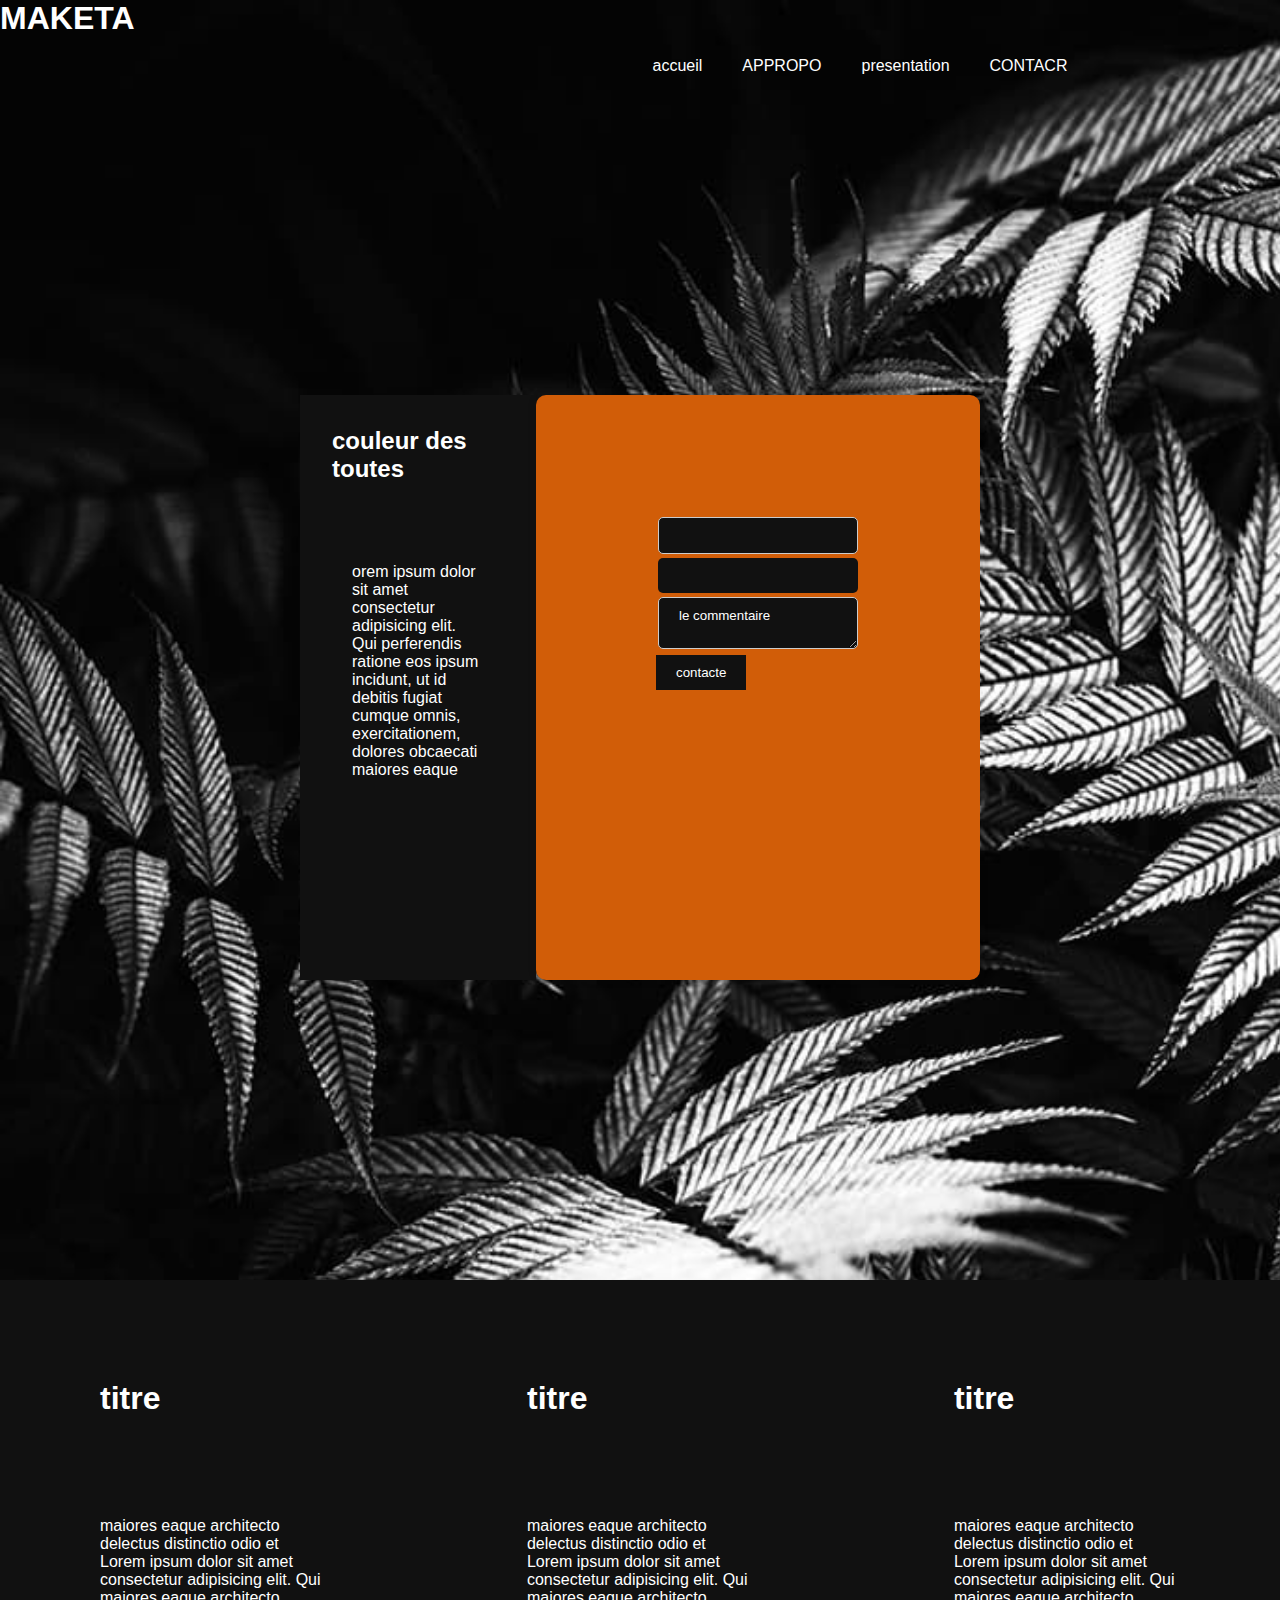
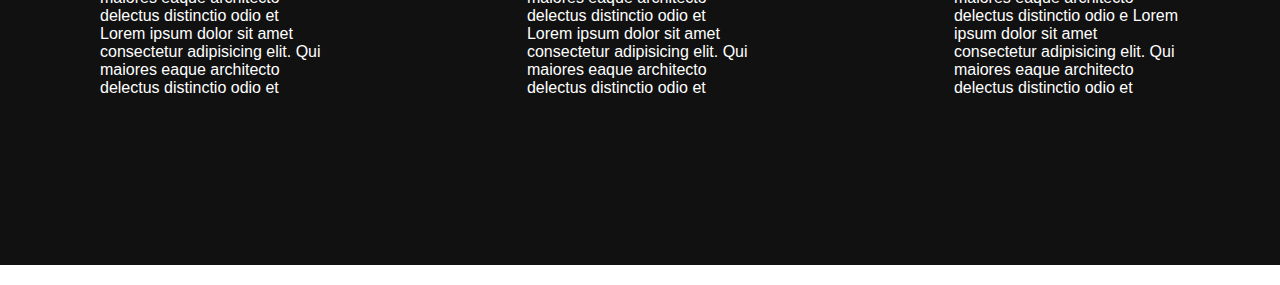
<file: contact.html>
<!DOCTYPE html>
<html>
<head>
	<meta charset="utf-8">
	<meta name="viewport" content="width=device-width, initial-scale=1">
	<link rel="stylesheet" type="text/css" href="style.css">
	<link rel="stylesheet" href="https://cdnjs.cloudflare.com/ajax/libs/font-awesome/6.5.2/css/all.min.css" integrity="sha512-SnH5WK+bZxgPHs44uWIX+LLJAJ9/2PkPKZ5QiAj6Ta86w+fsb2TkcmfRyVX3pBnMFcV7oQPJkl9QevSCWr3W6A==" crossorigin="anonymous" referrerpolicy="no-referrer" />
	<link rel="stylesheet" type="text/css" href="style2.css">
	<title></title>
</head>
<body>
   <div class="headers_23">
   	<h1>MAKETA</h1>
   	  <div class="headers_12">
   	  	<ul>
   	  		<li><a href="index.html">accueil</a></li>
   	  		<li><a href="appropos.html">APPROPO</a></li>
   	  		<li><a href="presentation.html">presentation</a></li>
   	  		<li><a href="#">CONTACR</a></li>
   	  	</ul>
   	  </div>
   </div>
    <div class="latouches_12">
    	<div class="latouches_11">

    		<h2>couleur des toutes</h2>
    		<p>orem ipsum dolor sit amet consectetur adipisicing elit. Qui perferendis ratione eos ipsum incidunt, ut id debitis fugiat cumque omnis,   exercitationem, dolores obcaecati maiores eaque</p>

    	</div>
    	
    	<form class="applique_style" onsubmit="sendEmail()">
    		<input type="email" name="email" id="email">
    		<input type="password" name="">
    		<textarea id="messages">le commentaire</textarea>
    		<button><a href="">contacte</a></button>
    	</form>
    </div>
    <footer>
   	<div class="journeees">
   		<div class="cool_23">
   			<h1>titre</h1>
   			<p>maiores eaque architecto delectus distinctio odio et
   		       Lorem ipsum dolor sit amet consectetur adipisicing elit. Qui maiores eaque architecto delectus distinctio odio et
   		       Lorem ipsum dolor sit amet consectetur adipisicing elit. Qui maiores eaque architecto delectus distinctio odio et
   		    </p>
   		</div>
   		<div class="cool_23">
   			<h1>titre</h1>
   			<p>maiores eaque architecto delectus distinctio odio et
   		       Lorem ipsum dolor sit amet consectetur adipisicing elit. Qui maiores eaque architecto delectus distinctio odio et
   		       Lorem ipsum dolor sit amet consectetur adipisicing elit. Qui maiores eaque architecto delectus distinctio odio et
   		     </p>
   		</div>
   		<div class="cool_23">
   			<h1>titre</h1>
   			 <p>maiores eaque architecto delectus distinctio odio et
   		       Lorem ipsum dolor sit amet consectetur adipisicing elit. Qui maiores eaque architecto delectus distinctio odio e
   		       Lorem ipsum dolor sit amet consectetur adipisicing elit. Qui maiores eaque architecto delectus distinctio odio et
   		    </p>
   		 </div>
   	</div>
   	<div class="logos_pie">
   		
   		     <a href=""><i class="fa-brands fa-facebook"></i></a> 
				  <a href=""><i class="fa-brands fa-instagram"></i></a> 
				  <a href=""><i class="fa-brands fa-x"></i></a>
				  <a href=""><i class="fa-brands fa-linkedin"></i></a> 
			
   	</div>
   </footer>
   <script src="https://smtpjs.com/v3/smtp.js"></script>
   <script type="">

   	function sendEmail(){
      
     Email.send({
    Hébergeur : "smtp.gmail.com",
    Nom d utilisateur  : "manassemaketa98@gamil.com",
    Mot de passe : "mot de passe",
    À : 'them@website.com',
    De : document.getElementById("email").value,
    Sujet : "nouvelle contact",
    Corps : "Et voici le corps" + document.getElementById('Email').value+ "<br> message"+ document.getElementById("message").value
}).alors(
  message => alerte("messages envoyes ")
);
   	}

   </script>
</body>
</html>
</file>
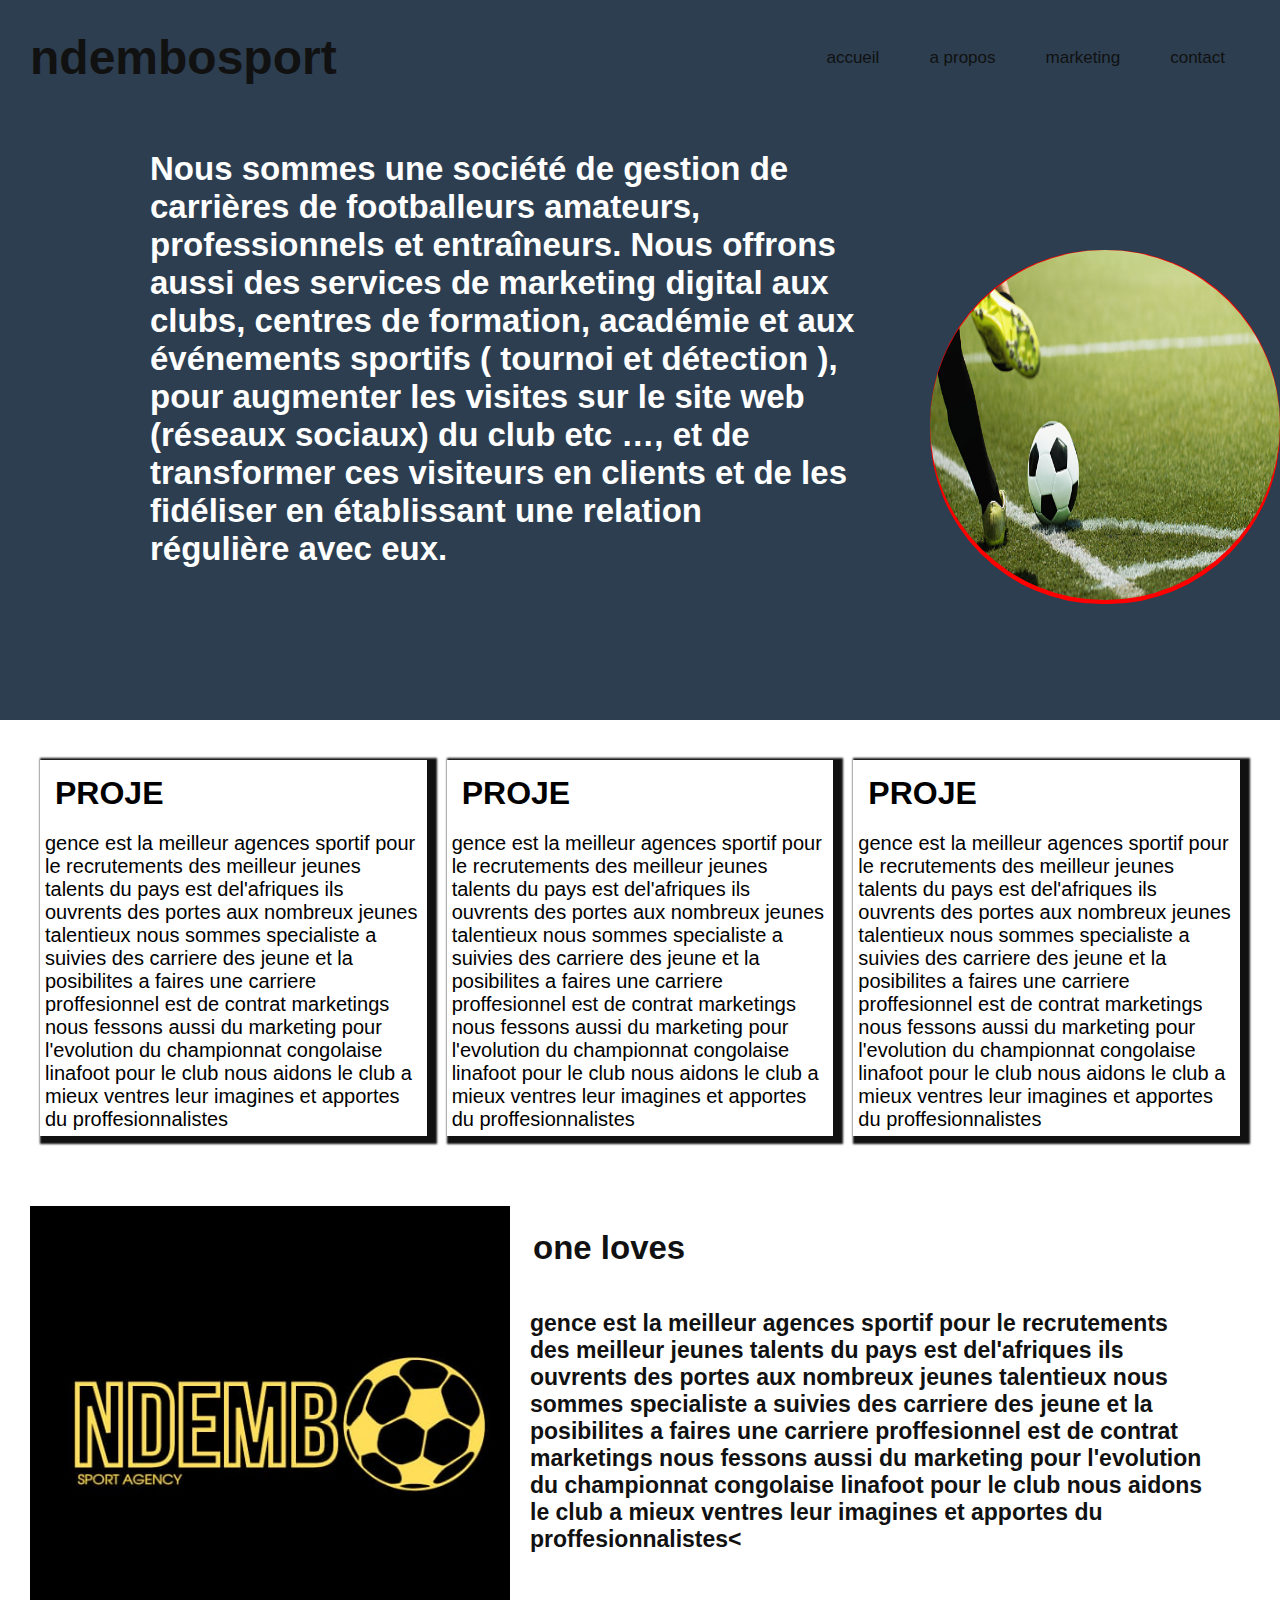
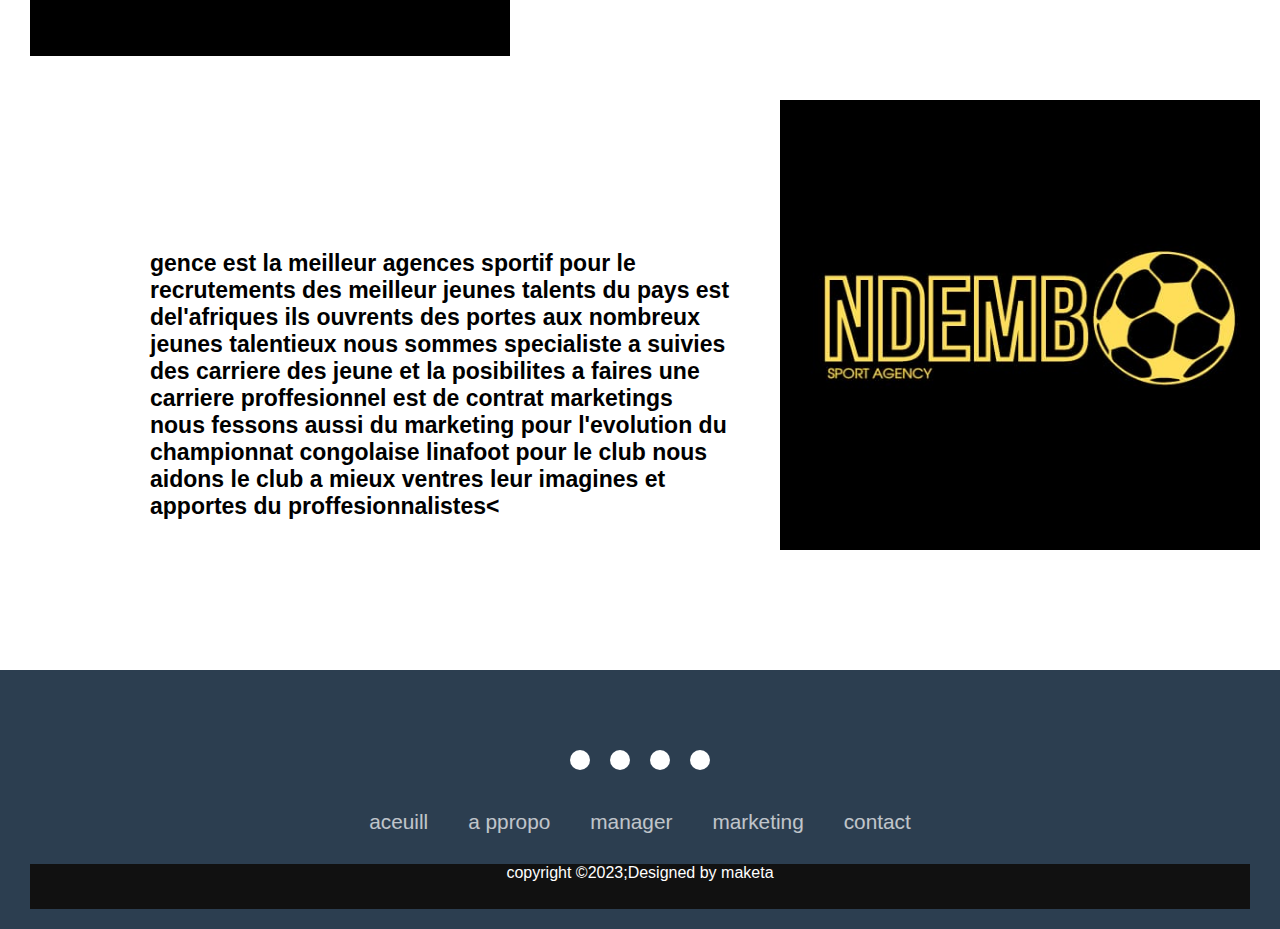
<file: ndembo/apropos.html>
<!DOCTYPE html>
<html>
<head>
	<title>ndembosport</title>
	<link rel="stylesheet" type="text/css" href="style.css">
	<link rel="stylesheet" type="text/css" href="style_2.css">
	<link rel="stylesheet" href="https://cdnjs.cloudflare.com/ajax/libs/font-awesome/6.4.2/css/all.min.css" integrity="sha512-z3gLpd7yknf1YoNbCzqRKc4qyor8gaKU1qmn+CShxbuBusANI9QpRohGBreCFkKxLhei6S9CQXFEbbKuqLg0DA==" crossorigin="anonymous" referrerpolicy="no-referrer" />
</head>
<body>
   <nav class="navbar">

       	 <a href="" class="logos">ndembosport</a>
       	 <div class="nav_link">
       	 	   <ul>
       	 	   	    <li><a href="index.html">accueil</a></li>
       	 	   	    <li><a href="">a propos</a></li>
       	 	   	    <li><a href="">marketing</a></li>
       	 	   	    <li><a href="">contact</a></li>
       	 	   </ul>
       	 </div>
       </nav>
       	 <div class="header_1">
       		<div class="header_2">
       			<P>Nous sommes une société de gestion de carrières de footballeurs amateurs, professionnels et entraîneurs.
                 Nous offrons aussi des services de marketing digital aux clubs, centres de formation, académie et aux événements sportifs ( tournoi et détection ), pour augmenter les visites sur le site web (réseaux sociaux) du club etc …, et de transformer ces visiteurs en clients et de les fidéliser en établissant une relation régulière avec eux.</P>
       		</div>

       	     <div class="img_images">
       	   	     <img src="betaballe.jpg">
       	      </div>
       	 </div>
       	 <section>
       	 	<div class="conteneur_bx_1">
       	 		<div class="conteneur_bx_2">
       	 			<div class="conteneur_bx_3">
       	 				<i class="fa-brands fa-email"></i>
       	 				 <h1>PROJE</h1>
       	 				</div>
       	 			<div class="conteneur_bx_4">
       	 				<p>gence est la meilleur agences sportif pour le recrutements des meilleur jeunes talents du pays est del'afriques ils ouvrents des portes aux nombreux jeunes talentieux nous sommes specialiste a suivies des carriere des jeune et la posibilites a faires une carriere proffesionnel est de contrat marketings nous fessons aussi du marketing pour l'evolution du championnat congolaise linafoot pour le club nous aidons le club a mieux ventres leur imagines et apportes du proffesionnalistes</p>
       	 			</div>
       	 		</div>

       	 		<div class="conteneur_bx_2">
       	 			<div class="conteneur_bx_3">
       	 				<i class="fa-brands fa-email"></i>
       	 				 <h1>PROJE</h1>
       	 				</div>
       	 			<div class="conteneur_bx_4">
       	 				<p>gence est la meilleur agences sportif pour le recrutements des meilleur jeunes talents du pays est del'afriques ils ouvrents des portes aux nombreux jeunes talentieux nous sommes specialiste a suivies des carriere des jeune et la posibilites a faires une carriere proffesionnel est de contrat marketings nous fessons aussi du marketing pour l'evolution du championnat congolaise linafoot pour le club nous aidons le club a mieux ventres leur imagines et apportes du proffesionnalistes</p>
       	 			</div>
       	 		</div>
       	 		<div class="conteneur_bx_2">
       	 			<div class="conteneur_bx_3">
       	 				<i class="fa-brands fa-email"></i>
       	 				 <h1>PROJE</h1>
       	 				</div>
       	 			<div class="conteneur_bx_4">
       	 				<p>gence est la meilleur agences sportif pour le recrutements des meilleur jeunes talents du pays est del'afriques ils ouvrents des portes aux nombreux jeunes talentieux nous sommes specialiste a suivies des carriere des jeune et la posibilites a faires une carriere proffesionnel est de contrat marketings nous fessons aussi du marketing pour l'evolution du championnat congolaise linafoot pour le club nous aidons le club a mieux ventres leur imagines et apportes du proffesionnalistes</p>
       	 			</div>
       	 		</div>
       	 		
       	 	</div>
       	 </section>

       	 <section>
       	 	<div class="deuxieme_1">
       	 		<div class="deuxieme_2">
       	 			<img src="ndembo.jpg">
       	 		</div>
       	 		<div class="deuxieme_3">
       	 			<h1>one loves</h1>
       	 			<p>gence est la meilleur agences sportif pour le recrutements des meilleur jeunes talents du pays est del'afriques ils ouvrents des portes aux nombreux jeunes talentieux nous sommes specialiste a suivies des carriere des jeune et la posibilites a faires une carriere proffesionnel est de contrat marketings nous fessons aussi du marketing pour l'evolution du championnat congolaise linafoot pour le club nous aidons le club a mieux ventres leur imagines et apportes du proffesionnalistes<</p>
       	 		</div>
       	 	</div>

       	 <div class="ndembo_12">
       	 	<img src="ndembo.jpg">
       	 	<div class="ndembo_13">
       	 		<p>gence est la meilleur agences sportif pour le recrutements des meilleur jeunes talents du pays est del'afriques ils ouvrents des portes aux nombreux jeunes talentieux nous sommes specialiste a suivies des carriere des jeune et la posibilites a faires une carriere proffesionnel est de contrat marketings nous fessons aussi du marketing pour l'evolution du championnat congolaise linafoot pour le club nous aidons le club a mieux ventres leur imagines et apportes du proffesionnalistes<</p>
       	 	</div>
       	 </div>
       	 </section>
       	 <footer>
		<div class=" footercontainer">
			<div class="socialicone">
				<a href=""><i class="fa-brands fa-facebook"></i></a>
				<a href=""><i class="fa-brands fa-instagram"></i></a>
				<a href=""><i class="fa-brands fa-x"></i></a>
				<a href=""><i class="fa-brands fa-snapchat"></i></a>
			</div>
			<div class="footernav">
				<ul>
					<li><a href="">aceuill</a></li>
					<li><a href="">a ppropo</a></li>
					<li><a href="">manager</a></li>
					<li><a href="">marketing</a></li>
					<li><a href="">contact</a></li>
				</ul>
			</div>
			<div class="footer_buttons">
				<p>copyright &copy;2023;Designed by maketa</p>
			</div>
		</div>
		
	</footer>
</body>
</html>
</file>
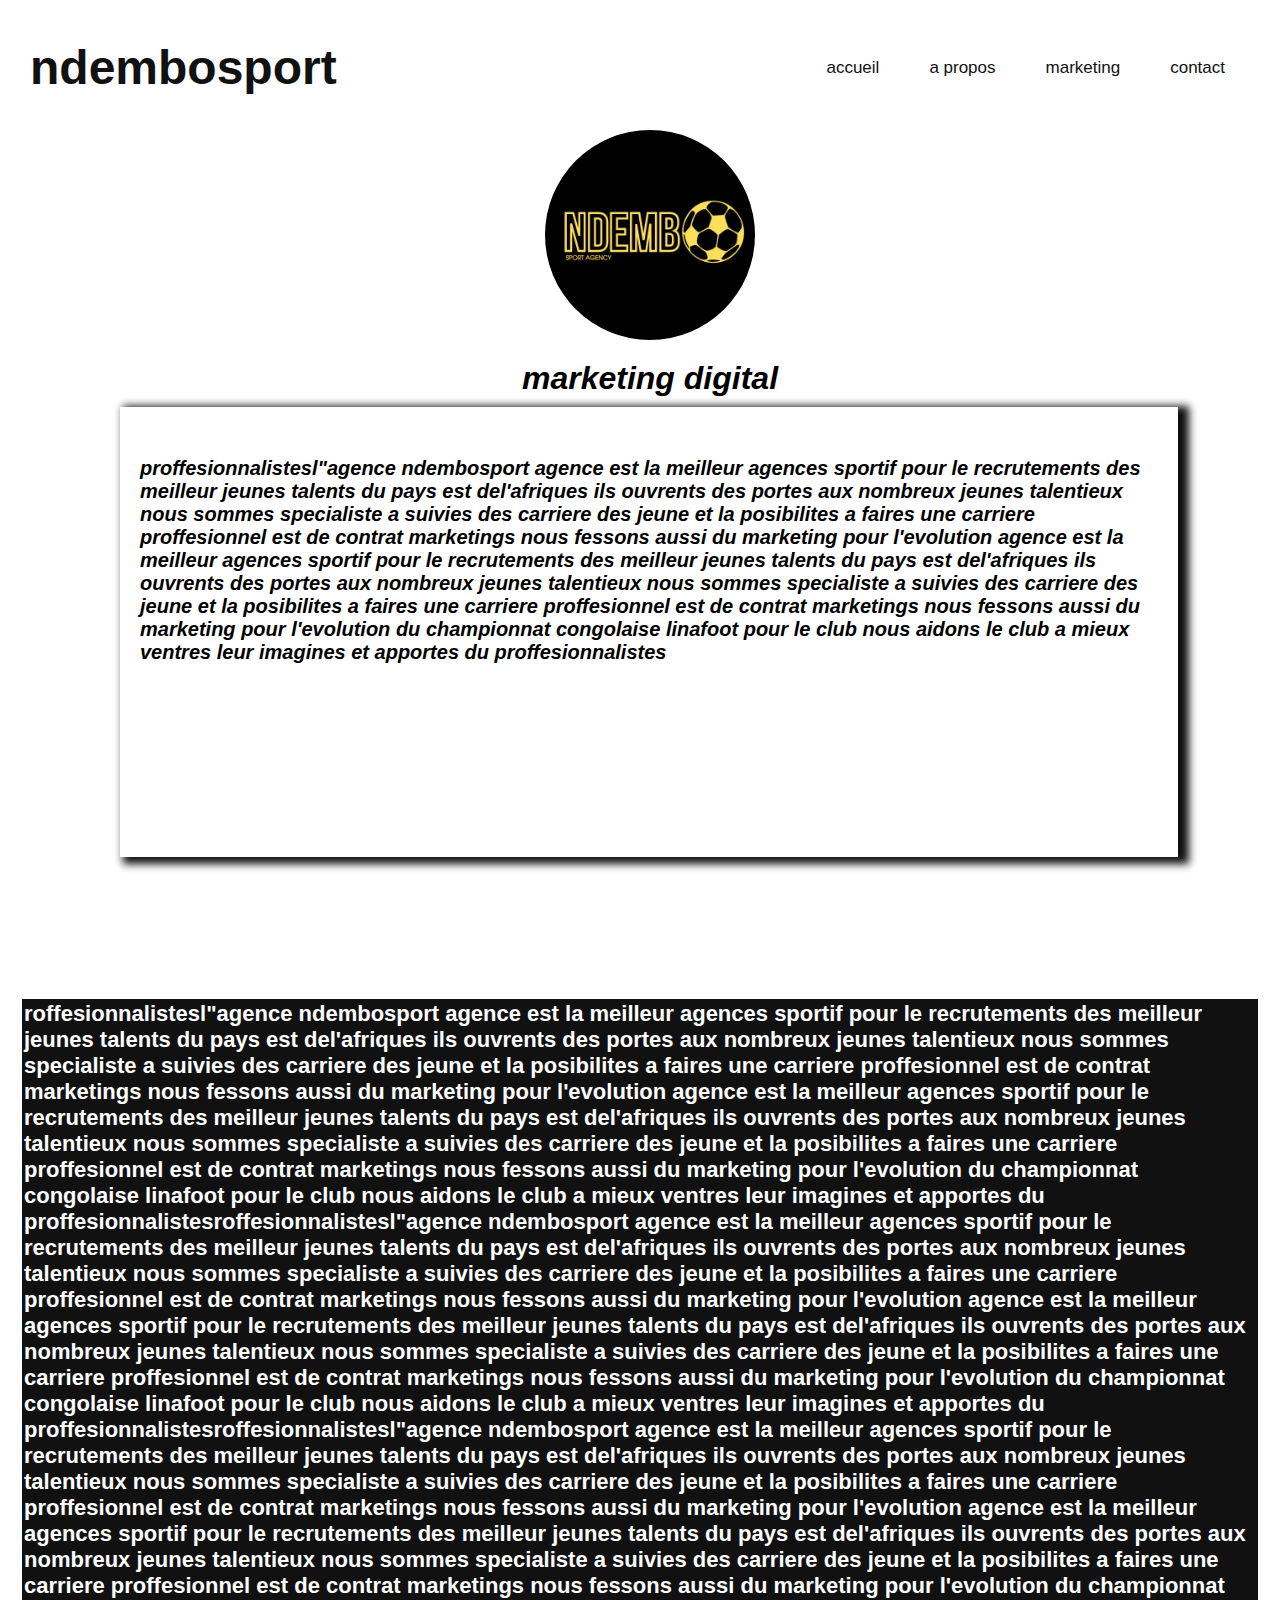
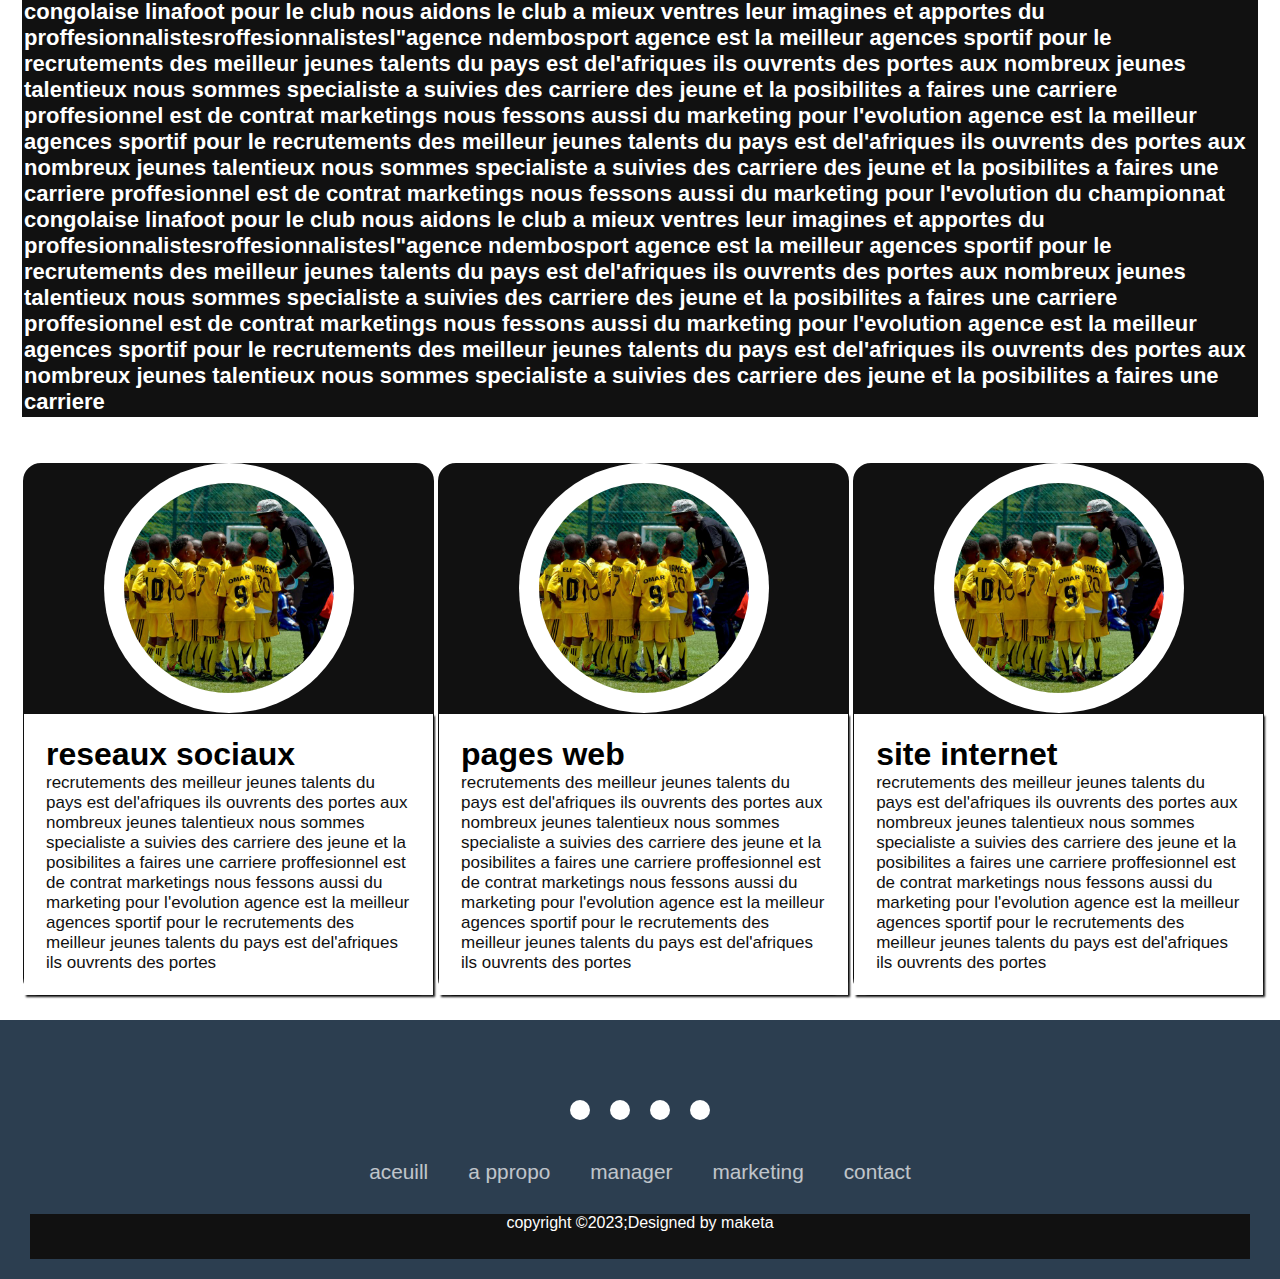
<file: ndembo/marketing.html>
<!DOCTYPE html>
<html>
<head>
	<meta charset="utf-8">
	<meta name="viewport" content="width=device-width, initial-scale=1">
	<link rel="stylesheet" type="text/css" href="style.css">
	<link rel="stylesheet" type="text/css" href="style_2.css">
	<title>ndembo sport</title>
</head>
<body>
   <nav class="navbar">

       	 <a href="" class="logos">ndembosport</a>
       	 <div class="nav_link">
       	 	   <ul>
       	 	   	    <li><a href="">accueil</a></li>
       	 	   	    <li><a href="apropos.html">a propos</a></li>
       	 	   	    <li><a href="">marketing</a></li>
       	 	   	    <li><a href="">contact</a></li>
       	 	   </ul>
       	 </div>
       </nav>

       <div class="mark_1">
       	<div class="mark_img">
       		<img src="ndembo.jpg">
       	</div>
       	<div class="mark_2">
       		<h1>marketing digital</h1>
       		<p>
       			proffesionnalistesl"agence ndembosport agence est la meilleur agences sportif pour le recrutements des meilleur jeunes talents du pays est del'afriques ils ouvrents des portes aux nombreux jeunes talentieux nous sommes specialiste a suivies des carriere des jeune et la posibilites a faires une carriere proffesionnel est de contrat marketings nous fessons aussi du marketing pour l'evolution
					agence est la meilleur agences sportif pour le recrutements des meilleur jeunes talents du pays est del'afriques ils ouvrents des portes aux nombreux jeunes talentieux nous sommes specialiste a suivies des carriere des jeune et la posibilites a faires une carriere proffesionnel est de contrat marketings nous fessons aussi du marketing pour l'evolution du championnat congolaise linafoot pour le club nous aidons le club a mieux ventres leur imagines et apportes du proffesionnalistes
       		</p>
       	</div>
       </div>
  <section>
  	<div class="mark_text_1">
  		<div class="mark_text_2">
  			<p>     roffesionnalistesl"agence ndembosport agence est la meilleur agences sportif pour le recrutements des meilleur jeunes 
                    talents du pays est del'afriques ils ouvrents des portes aux nombreux jeunes talentieux nous sommes specialiste a suivies des carriere des jeune et la posibilites a faires une carriere proffesionnel est de contrat marketings nous fessons aussi du marketing pour l'evolution
					agence est la meilleur agences sportif pour le recrutements des meilleur jeunes talents du pays est del'afriques ils ouvrents des portes aux nombreux jeunes talentieux nous sommes specialiste a suivies des carriere des jeune et la posibilites a faires une carriere proffesionnel est de contrat marketings nous fessons aussi du marketing pour l'evolution du championnat congolaise linafoot pour le club nous aidons le club a mieux ventres leur imagines et apportes du proffesionnalistesroffesionnalistesl"agence ndembosport agence est la meilleur agences sportif pour le recrutements des meilleur jeunes talents du pays est del'afriques ils ouvrents des portes aux nombreux jeunes talentieux nous sommes specialiste a suivies des carriere des jeune et la posibilites a faires une carriere proffesionnel est de contrat marketings nous fessons aussi du marketing pour l'evolution
					agence est la meilleur agences sportif pour le recrutements des meilleur jeunes talents du pays est del'afriques ils ouvrents des portes aux nombreux jeunes talentieux nous sommes specialiste a suivies des carriere des jeune et la posibilites a faires une carriere proffesionnel est de contrat marketings nous fessons aussi du marketing pour l'evolution du championnat congolaise linafoot pour le club nous aidons le club a mieux ventres leur imagines et apportes du proffesionnalistesroffesionnalistesl"agence ndembosport agence est la meilleur agences sportif pour le recrutements des meilleur jeunes talents du pays est del'afriques ils ouvrents des portes aux nombreux jeunes talentieux nous sommes specialiste a suivies des carriere des jeune et la posibilites a faires une carriere proffesionnel est de contrat marketings nous fessons aussi du marketing pour l'evolution
					agence est la meilleur agences sportif pour le recrutements des meilleur jeunes talents du pays est del'afriques ils ouvrents des portes aux nombreux jeunes talentieux nous sommes specialiste a suivies des carriere des jeune et la posibilites a faires une carriere proffesionnel est de contrat marketings nous fessons aussi du marketing pour l'evolution du championnat congolaise linafoot pour le club nous aidons le club a mieux ventres leur imagines et apportes du proffesionnalistesroffesionnalistesl"agence ndembosport agence est la meilleur agences sportif pour le recrutements des meilleur jeunes talents du pays est del'afriques ils ouvrents des portes aux nombreux jeunes talentieux nous sommes specialiste a suivies des carriere des jeune et la posibilites a faires une carriere proffesionnel est de contrat marketings nous fessons aussi du marketing pour l'evolution
					agence est la meilleur agences sportif pour le recrutements des meilleur jeunes talents du pays est del'afriques ils ouvrents des portes aux nombreux jeunes talentieux nous sommes specialiste a suivies des carriere des jeune et la posibilites a faires une carriere proffesionnel est de contrat marketings nous fessons aussi du marketing pour l'evolution du championnat congolaise linafoot pour le club nous aidons le club a mieux ventres leur imagines et apportes du proffesionnalistesroffesionnalistesl"agence ndembosport agence est la meilleur agences sportif pour le recrutements des meilleur jeunes talents du pays est del'afriques ils ouvrents des portes aux nombreux jeunes talentieux nous sommes specialiste a suivies des carriere des jeune et la posibilites a faires une carriere proffesionnel est de contrat marketings nous fessons aussi du marketing pour l'evolution
					agence est la meilleur agences sportif pour le recrutements des meilleur jeunes talents du pays est del'afriques ils ouvrents des portes aux nombreux jeunes talentieux nous sommes specialiste a suivies des carriere des jeune et la posibilites a faires une carriere</p>
  		</div>
  	</div>
  	<div class="containeur_mark">
  		<div class="containeur_mines">
  			<div class="cont_mark">
  				<img src="unnamed.jpg">
  			</div>
  		<div class="tex_marke_12">
  			<h1>reseaux sociaux</h1>
  			<p>  
  				recrutements des meilleur jeunes talents du pays est del'afriques ils ouvrents des portes aux nombreux jeunes talentieux nous sommes specialiste a suivies des carriere des jeune et la posibilites a faires une carriere proffesionnel est de contrat marketings nous fessons aussi du marketing pour l'evolution
					agence est la meilleur agences sportif pour le recrutements des meilleur jeunes talents du pays est del'afriques ils ouvrents des portes
  			</p>
  			
  		   </div>
  		</div>
  		<div class="containeur_mines">
  			<div class="cont_mark">
  				<img src="unnamed.jpg">
  			</div>
  		<div class="tex_marke_12">
  			<h1>pages web</h1>
  			<p>  
  				recrutements des meilleur jeunes talents du pays est del'afriques ils ouvrents des portes aux nombreux jeunes talentieux nous sommes specialiste a suivies des carriere des jeune et la posibilites a faires une carriere proffesionnel est de contrat marketings nous fessons aussi du marketing pour l'evolution
					agence est la meilleur agences sportif pour le recrutements des meilleur jeunes talents du pays est del'afriques ils ouvrents des portes
  			</p>
  			
  		   </div>
  		</div>
  		<div class="containeur_mines">
  			<div class="cont_mark">
  				<img src="unnamed.jpg">
  			</div>
  		<div class="tex_marke_12">
  			<h1>site internet</h1>
  			<p>  
  				recrutements des meilleur jeunes talents du pays est del'afriques ils ouvrents des portes aux nombreux jeunes talentieux nous sommes specialiste a suivies des carriere des jeune et la posibilites a faires une carriere proffesionnel est de contrat marketings nous fessons aussi du marketing pour l'evolution
					agence est la meilleur agences sportif pour le recrutements des meilleur jeunes talents du pays est del'afriques ils ouvrents des portes
  			</p>
  			
  		   </div>
  		</div>
  	</div>
  </section>
  <footer>
		<div class=" footercontainer">
			<div class="socialicone">
				<a href=""><i class="fa-brands fa-facebook"></i></a>
				<a href=""><i class="fa-brands fa-instagram"></i></a>
				<a href=""><i class="fa-brands fa-x"></i></a>
				<a href=""><i class="fa-brands fa-snapchat"></i></a>
			</div>
			<div class="footernav">
				<ul>
					<li><a href="">aceuill</a></li>
					<li><a href="">a ppropo</a></li>
					<li><a href="">manager</a></li>
					<li><a href="">marketing</a></li>
					<li><a href="">contact</a></li>
				</ul>
			</div>
			<div class="footer_buttons">
				<p>copyright &copy;2023;Designed by maketa</p>
			</div>
		</div>
		
	</footer>
</body>
</html>
</file>
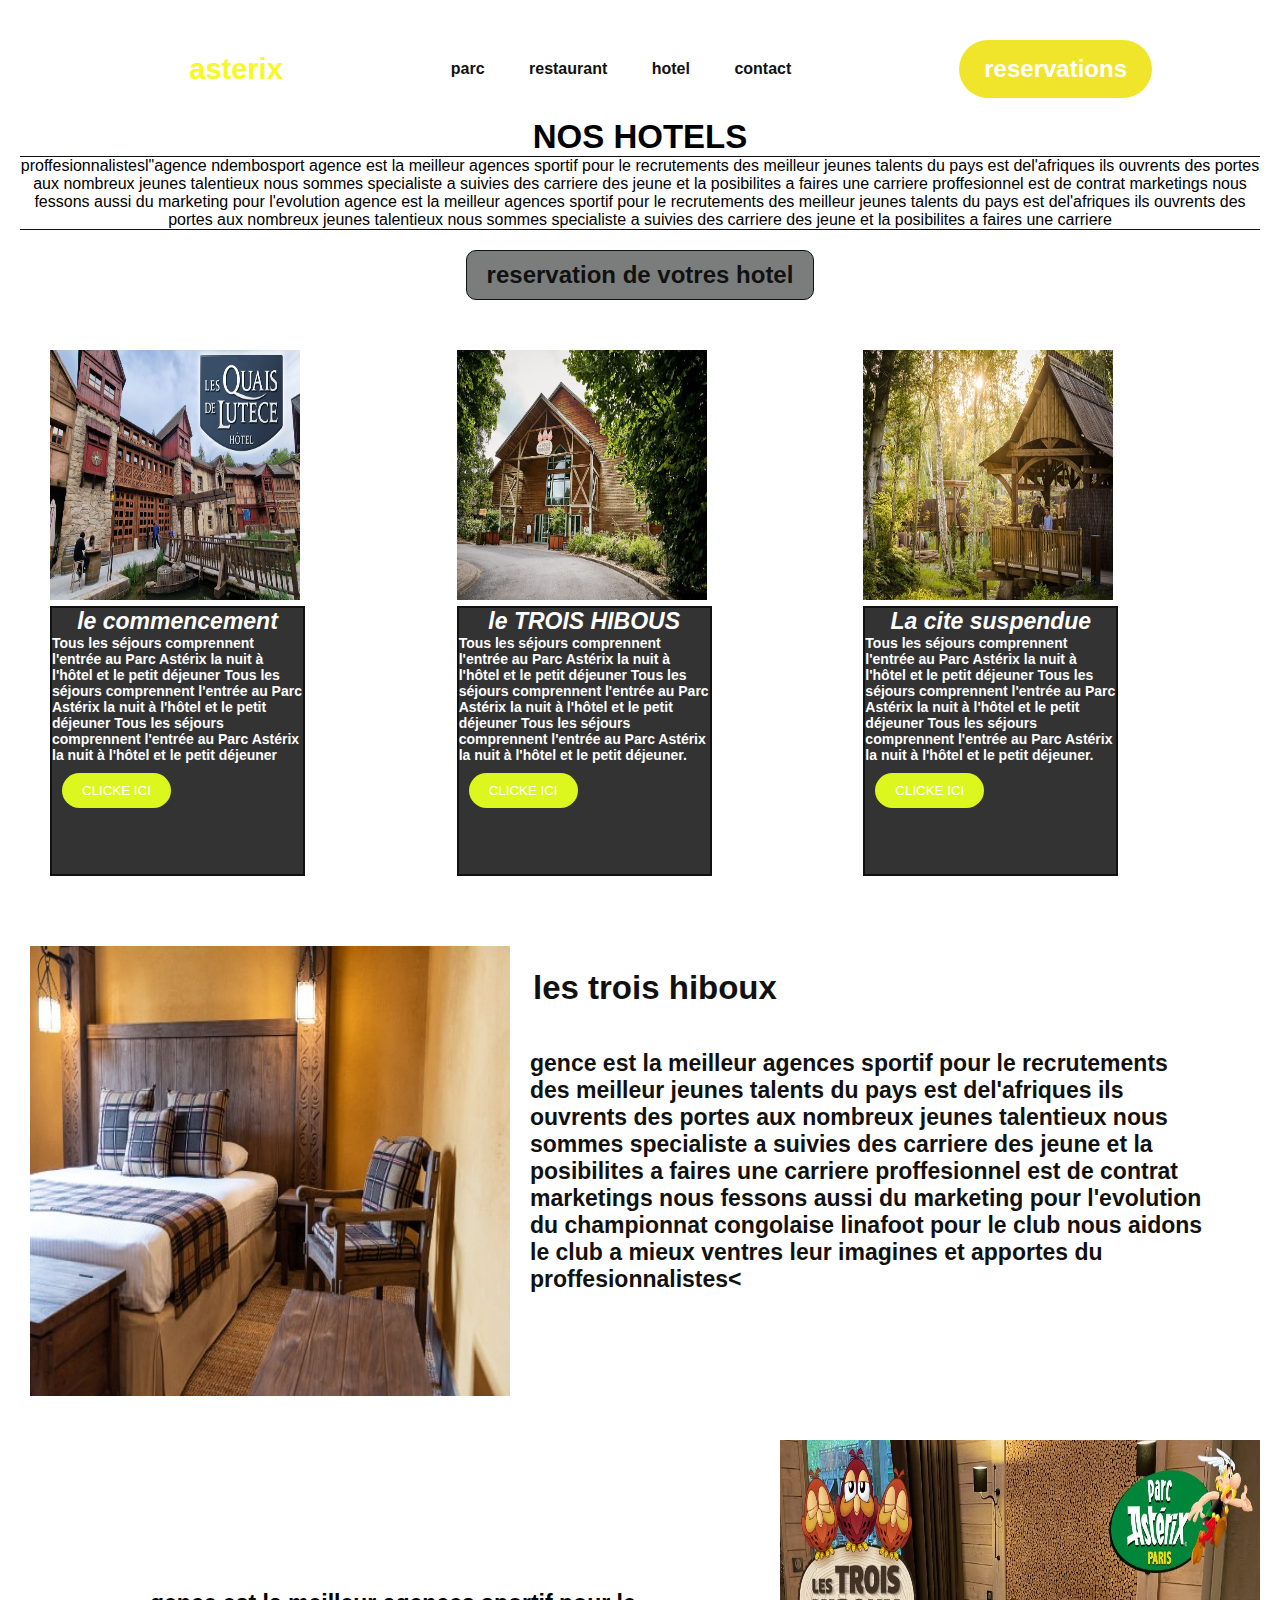
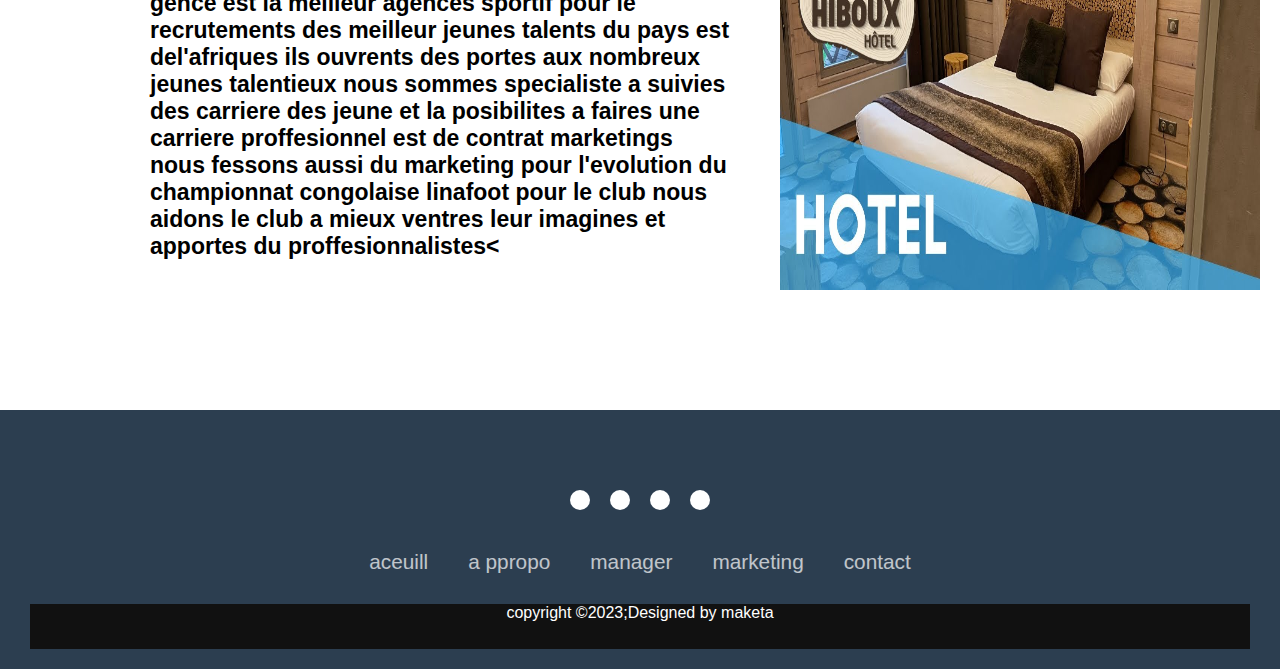
<file: PARK ASTERIX/hotel.html>
<!DOCTYPE html>
<html>
<head>
	<meta charset="utf-8">
	<meta name="viewport" content="width=device-width, initial-scale=1">
	<link rel="stylesheet" type="text/css" href="style.css">
	<title>hotel</title>
</head>
<body>
<nav>
   	  <h2 class="logos">parc<span>asterix</span></h2>
   		<ul>
   			<li><a href="index.html">parc</a></li>
   			<li><a href="restauration.html">restaurant</a></li>
   			<li><a href="#">hotel</a></li>
   			<li><a href="">contact</a></li>
   		</ul>
     <button  class="button_2" type="button">reservations</button>
   	</nav>
   	<div class="hotel_card">
   		<h2>NOS HOTELS</h2>
   		<p>proffesionnalistesl"agence ndembosport agence est la meilleur agences sportif pour le recrutements des meilleur jeunes talents du pays est del'afriques ils ouvrents des portes aux nombreux jeunes talentieux nous sommes specialiste a suivies des carriere des jeune et la posibilites a faires une carriere proffesionnel est de contrat marketings nous fessons aussi du marketing pour l'evolution	agence est la meilleur agences sportif pour le recrutements des meilleur jeunes talents du pays est del'afriques ils ouvrents des portes aux nombreux jeunes talentieux nous sommes 
   		specialiste a suivies des carriere des jeune et la posibilites a faires une carriere </p>	
   	</div>
   	<div class="btn_444">
   		<button class="bloques_btn">reservation de votres hotel</button>
   	</div>
   	<section class="">

   		 <div class="car_containe">
      	<div class="car_containe12">
      		<img src="maxresdefault.jpg">
      		<div class="card_boule">
      		  <h2>le commencement</h2>	
      		  <p>Tous les séjours comprennent l'entrée au Parc Astérix la nuit à l'hôtel et le petit déjeuner
      		  Tous les séjours comprennent l'entrée au Parc Astérix la nuit à l'hôtel et le petit déjeuner
      		  Tous les séjours comprennent l'entrée au Parc Astérix la nuit à l'hôtel et le petit déjeuner</p>	
      		  <button class="btn_200">CLICKE ICI</button>
      		</div>
      	</div>
      	<div class="car_containe12">
      		<img src="258702512 (1).jpg">
      		<div class="card_boule">
      		  <h2>le  TROIS HIBOUS</h2>
      		   <p>Tous les séjours comprennent l'entrée au Parc Astérix la nuit à l'hôtel et le petit déjeuner
      		   Tous les séjours comprennent l'entrée au Parc Astérix la nuit à l'hôtel et le petit déjeuner
      		   Tous les séjours comprennent l'entrée au Parc Astérix la nuit à l'hôtel et le petit déjeuner.</p>
      		  <button class="btn_200">CLICKE ICI</button>
      		</div>
      	</div>
      	<div class="car_containe12">
      		<img src="1_-_CITE_SUSPENDUE.jpg">
      		<div class="card_boule">
      		  <h2>La cite suspendue </h2>	
      		  <p>Tous les séjours comprennent l'entrée au Parc Astérix la nuit à l'hôtel et le petit déjeuner
      		   Tous les séjours comprennent l'entrée au Parc Astérix la nuit à l'hôtel et le petit déjeuner
      		   Tous les séjours comprennent l'entrée au Parc Astérix la nuit à l'hôtel et le petit déjeuner.</p>	
      		  <button class="btn_200">CLICKE ICI</button>
      		</div>
      	</div>
      </div>
   	</section>
   	<section>
       	 	<div class="deuxieme_1">
       	 		<div class="deuxieme_2">
       	 			<img src="interieur-chambre-hotel-quais-de-lutece.jpg">
       	 		</div>
       	 		<div class="deuxieme_3">
       	 			<h1>les trois hiboux</h1>
       	 			<p>gence est la meilleur agences sportif pour le recrutements des meilleur jeunes talents du pays est del'afriques ils ouvrents des portes aux nombreux jeunes talentieux nous sommes specialiste a suivies des carriere des jeune et la posibilites a faires une carriere proffesionnel est de contrat marketings nous fessons aussi du marketing pour l'evolution du championnat congolaise linafoot pour le club nous aidons le club a mieux ventres leur imagines et apportes du proffesionnalistes<</p>
       	 		</div>
       	 	</div>

       	 <div class="ndembo_12">
       	 	<img src="maxresdefault (1).jpg">
       	 	<div class="ndembo_13">
       	 		<p>gence est la meilleur agences sportif pour le recrutements des meilleur jeunes talents du pays est del'afriques ils ouvrents des portes aux nombreux jeunes talentieux nous sommes specialiste a suivies des carriere des jeune et la posibilites a faires une carriere proffesionnel est de contrat marketings nous fessons aussi du marketing pour l'evolution du championnat congolaise linafoot pour le club nous aidons le club a mieux ventres leur imagines et apportes du proffesionnalistes<</p>
       	 	</div>
       	 </div>
       	 </section>
       	  <footer>
		<div class=" footercontainer">
			<div class="socialicone">
				<a href=""><i class="fa-brands fa-facebook"></i></a>
				<a href=""><i class="fa-brands fa-instagram"></i></a>
				<a href=""><i class="fa-brands fa-x"></i></a>
				<a href=""><i class="fa-brands fa-snapchat"></i></a>
			</div>
			<div class="footernav">
				<ul>
					<li><a href="">aceuill</a></li>
					<li><a href="">a ppropo</a></li>
					<li><a href="">manager</a></li>
					<li><a href="">marketing</a></li>
					<li><a href="">contact</a></li>
				</ul>
			</div>
			<div class="footer_buttons">
				<p>copyright &copy;2023;Designed by maketa</p>
			</div>
		</div>
		
	</footer>
</body>
</html>
</file>
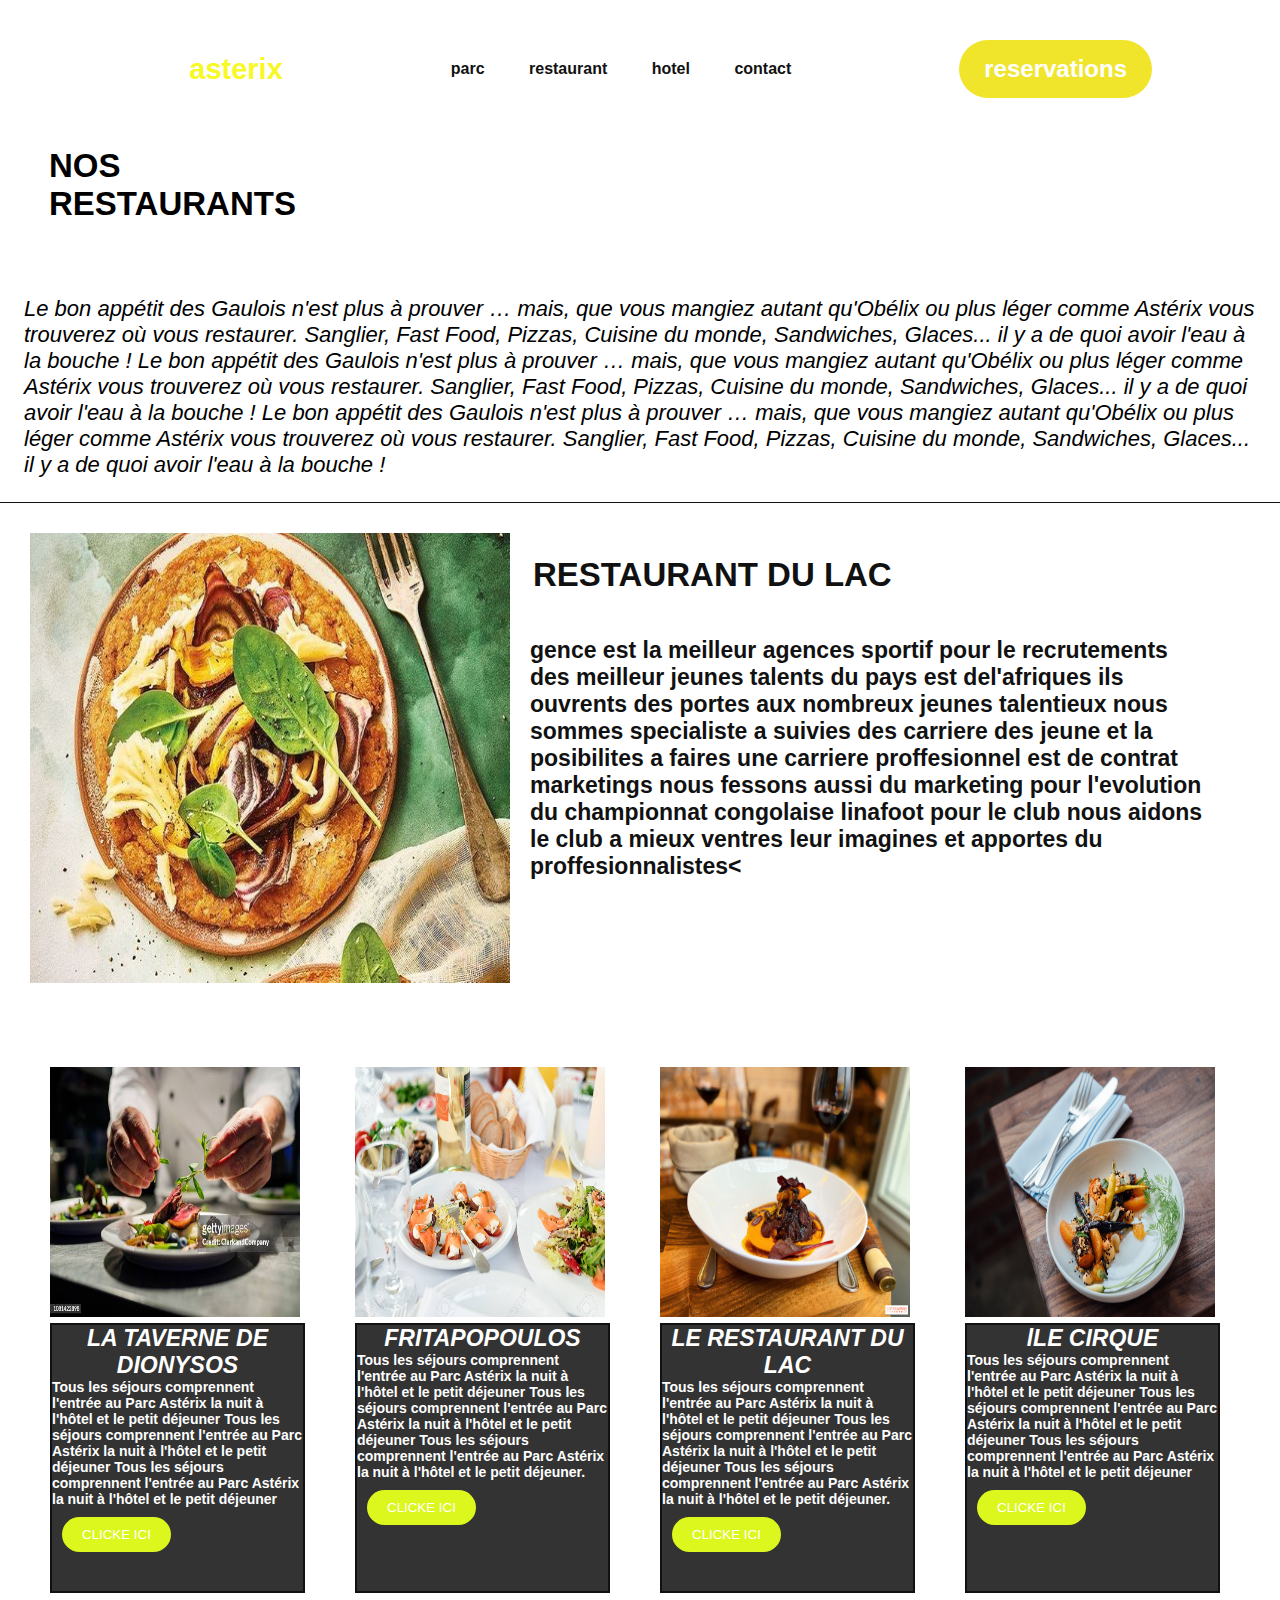
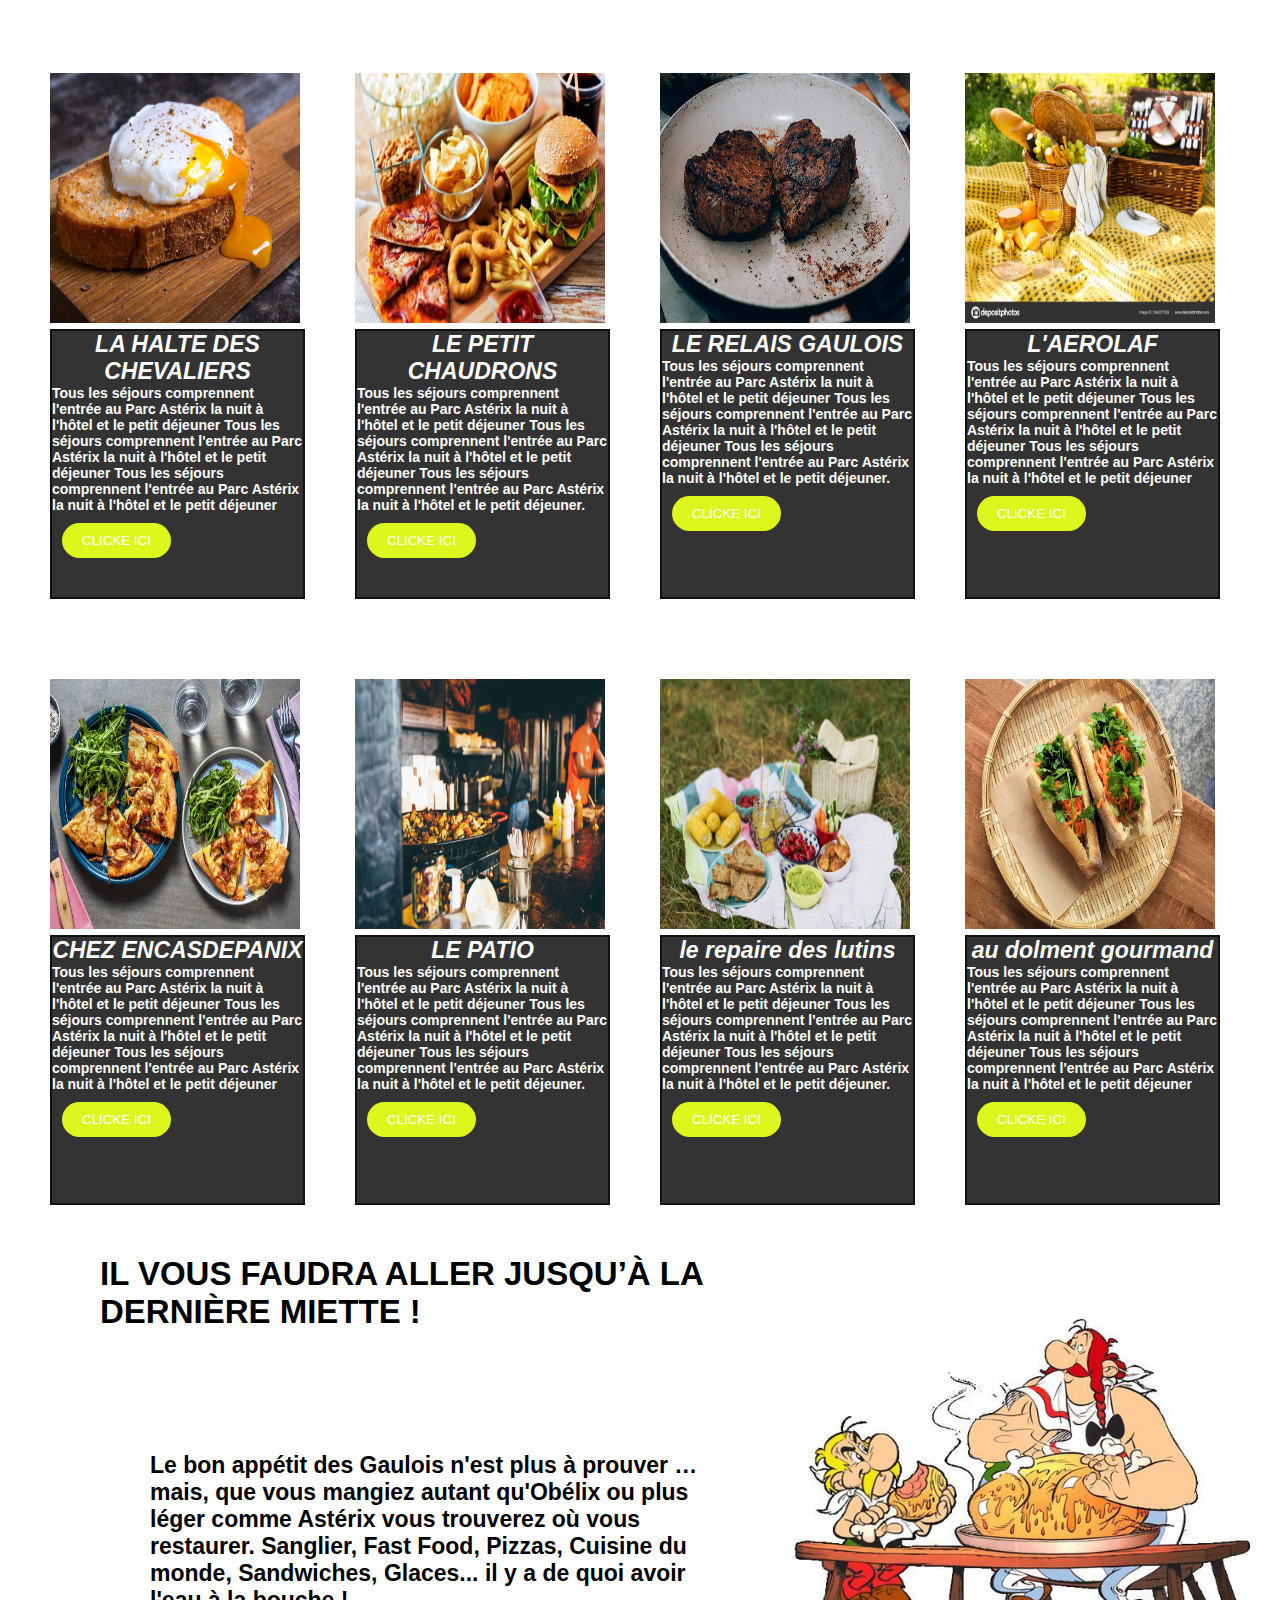
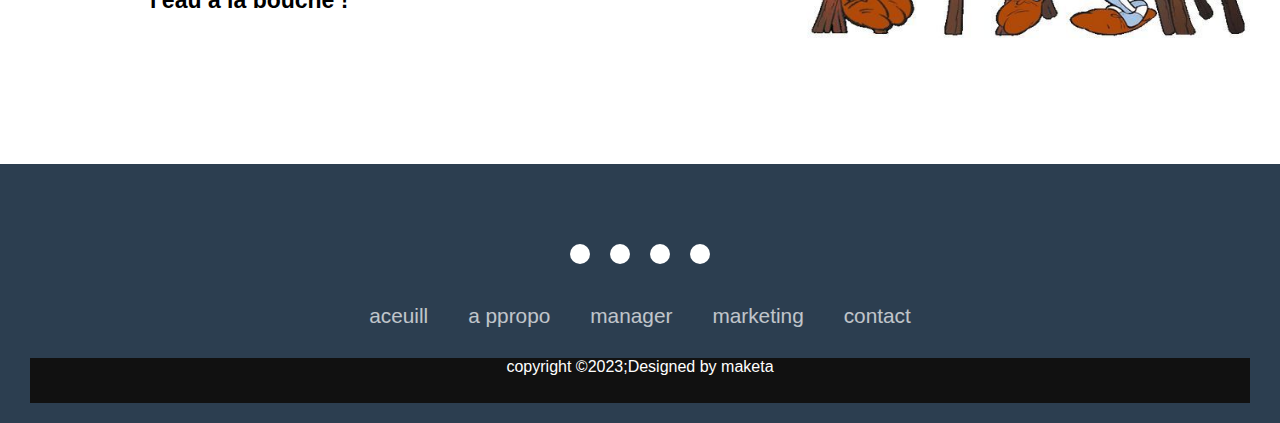
<file: PARK ASTERIX/restauration.html>
<!DOCTYPE html>
<html>
<head>
	<meta charset="utf-8">
	<meta name="viewport" content="width=device-width, initial-scale=1">
	<link rel="stylesheet" type="text/css" href="style.css">
	<title>restauration</title>
</head>
<body>
    <nav>
   	  <h2 class="logos">parc<span>asterix</span></h2>
   		<ul>
   			<li><a href="index.html">parc</a></li>
   			<li><a href="#">restaurant</a></li>
   			<li><a href="hotel.html">hotel</a></li>
   			<li><a href="">contact</a></li>
   		</ul>
     <button  class="button_2" type="button">reservations</button>
   	</nav>
   	<div class="restauration_text">
   		<h2>NOS <br/> RESTAURANTS</h2>
   		<p>Le bon appétit des Gaulois n'est plus à prouver … mais, que vous mangiez autant qu'Obélix ou plus léger comme Astérix vous trouverez où vous restaurer. Sanglier, Fast Food, Pizzas, Cuisine du monde, Sandwiches, Glaces... il y a de quoi avoir l'eau à la bouche !
   		Le bon appétit des Gaulois n'est plus à prouver … mais, que vous mangiez autant qu'Obélix ou plus léger comme Astérix vous trouverez où vous restaurer. Sanglier, Fast Food, Pizzas, Cuisine du monde, Sandwiches, Glaces... il y a de quoi avoir l'eau à la bouche !
     	Le bon appétit des Gaulois n'est plus à prouver … mais, que vous mangiez autant qu'Obélix ou plus léger comme Astérix vous trouverez où vous restaurer. Sanglier, Fast Food, Pizzas, Cuisine du monde, Sandwiches, Glaces... il y a de quoi avoir l'eau à la bouche !</p>
   	</div>
   	<div class="deuxieme_1">
       	 		<div class="deuxieme_2">
       	 			<img src="Je-veux-une-recette-de-plat-familial-original.jpg">
       	 		</div>
       	 		<div class="deuxieme_3">
       	 			<h1>RESTAURANT DU LAC</h1>
       	 			<p>gence est la meilleur agences sportif pour le recrutements des meilleur jeunes talents du pays est del'afriques ils ouvrents des portes aux nombreux jeunes talentieux nous sommes specialiste a suivies des carriere des jeune et la posibilites a faires une carriere proffesionnel est de contrat marketings nous fessons aussi du marketing pour l'evolution du championnat congolaise linafoot pour le club nous aidons le club a mieux ventres leur imagines et apportes du proffesionnalistes<</p>
       	 		</div>
       	 	</div>
       	 	
      <section>
      	<div class="car_containe">
      	<div class="car_containe12">
      		<img src="gettyimages-1081422898-612x612.jpg">
      		<div class="card_boule">
      		  <h2>LA TAVERNE DE DIONYSOS</h2>	
      		  <p>Tous les séjours comprennent l'entrée au Parc Astérix la nuit à l'hôtel et le petit déjeuner
      		  Tous les séjours comprennent l'entrée au Parc Astérix la nuit à l'hôtel et le petit déjeuner
      		  Tous les séjours comprennent l'entrée au Parc Astérix la nuit à l'hôtel et le petit déjeuner</p>	
      		  <button class="btn_200">CLICKE ICI</button>
      		</div>
      	</div>
      	<div class="car_containe12">
      		<img src="74373373-table-de-restaurant-avec-de-la-nourriture-apéritifs-savoureux-salades-différents-repas-pour-les.jpg">
      		<div class="card_boule">
      		  <h2>FRITAPOPOULOS</h2>
      		   <p>Tous les séjours comprennent l'entrée au Parc Astérix la nuit à l'hôtel et le petit déjeuner
      		   Tous les séjours comprennent l'entrée au Parc Astérix la nuit à l'hôtel et le petit déjeuner
      		   Tous les séjours comprennent l'entrée au Parc Astérix la nuit à l'hôtel et le petit déjeuner.</p>
      		  <button class="btn_200">CLICKE ICI</button>
      		</div>
      	</div>
      	<div class="car_containe12">
      		<img src="822682-blanca-agneau-braise.jpg">
      		<div class="card_boule">
      		  <h2>LE RESTAURANT DU LAC</h2>	
      		  <p>Tous les séjours comprennent l'entrée au Parc Astérix la nuit à l'hôtel et le petit déjeuner
      		   Tous les séjours comprennent l'entrée au Parc Astérix la nuit à l'hôtel et le petit déjeuner
      		   Tous les séjours comprennent l'entrée au Parc Astérix la nuit à l'hôtel et le petit déjeuner.</p>	
      		  <button class="btn_200">CLICKE ICI</button>
      		</div>
      	</div>
      	<div class="car_containe12">
      		<img src="Ouverture-restaurant-healthy.jpg">
      		<div class="card_boule">
      		  <h2>lLE CIRQUE</h2>
      		  <p>Tous les séjours comprennent l'entrée au Parc Astérix la nuit à l'hôtel et le petit déjeuner
      		  Tous les séjours comprennent l'entrée au Parc Astérix la nuit à l'hôtel et le petit déjeuner
      		Tous les séjours comprennent l'entrée au Parc Astérix la nuit à l'hôtel et le petit déjeuner</p>	
      		  <button class="btn_200">CLICKE ICI</button>
      		</div>
      	</div>
      </div>
      </section>
      <section>
      	<div class="car_containe">
      	<div class="car_containe12">
      		<img src="cuisson-oeuf-poche.png">
      		<div class="card_boule">
      		  <h2>LA HALTE DES CHEVALIERS</h2>	
      		  <p>Tous les séjours comprennent l'entrée au Parc Astérix la nuit à l'hôtel et le petit déjeuner
      		  Tous les séjours comprennent l'entrée au Parc Astérix la nuit à l'hôtel et le petit déjeuner
      		  Tous les séjours comprennent l'entrée au Parc Astérix la nuit à l'hôtel et le petit déjeuner</p>	
      		  <button class="btn_200">CLICKE ICI</button>
      		</div>
      	</div>
      	<div class="car_containe12">
      		<img src="4d5351142ec8079dbfda58d4a33b4d25.jpg">
      		<div class="card_boule">
      		  <h2>LE PETIT CHAUDRONS</h2>
      		   <p>Tous les séjours comprennent l'entrée au Parc Astérix la nuit à l'hôtel et le petit déjeuner
      		   Tous les séjours comprennent l'entrée au Parc Astérix la nuit à l'hôtel et le petit déjeuner
      		   Tous les séjours comprennent l'entrée au Parc Astérix la nuit à l'hôtel et le petit déjeuner.</p>
      		  <button class="btn_200">CLICKE ICI</button>
      		</div>
      	</div>
      	<div class="car_containe12">
      		<img src="comment-eviter-de-trop-cuire-la-viande.jpg">
      		<div class="card_boule">
      		  <h2>LE RELAIS GAULOIS</h2>	
      		  <p>Tous les séjours comprennent l'entrée au Parc Astérix la nuit à l'hôtel et le petit déjeuner
      		   Tous les séjours comprennent l'entrée au Parc Astérix la nuit à l'hôtel et le petit déjeuner
      		   Tous les séjours comprennent l'entrée au Parc Astérix la nuit à l'hôtel et le petit déjeuner.</p>	
      		  <button class="btn_200">CLICKE ICI</button>
      		</div>
      	</div>
      	<div class="car_containe12">
      		<img src="depositphotos_284227328-stock-photo-wicker-baskets-with-tasty-food.jpg">
      		<div class="card_boule">
      		  <h2>L'AEROLAF</h2>
      		  <p>Tous les séjours comprennent l'entrée au Parc Astérix la nuit à l'hôtel et le petit déjeuner
      		  Tous les séjours comprennent l'entrée au Parc Astérix la nuit à l'hôtel et le petit déjeuner
      		Tous les séjours comprennent l'entrée au Parc Astérix la nuit à l'hôtel et le petit déjeuner</p>	
      		  <button class="btn_200">CLICKE ICI</button>
      		</div>
      	</div>
      </div>
      </section>
      <section>
      	<div class="car_containe">
      	<div class="car_containe12">
      		<img src="HF201125_R209_W02_FR_RFR20161819-1_MB_Main_low-scaled.jpg">
      		<div class="card_boule">
      		  <h2>CHEZ ENCASDEPANIX</h2>	
      		  <p>Tous les séjours comprennent l'entrée au Parc Astérix la nuit à l'hôtel et le petit déjeuner
      		  Tous les séjours comprennent l'entrée au Parc Astérix la nuit à l'hôtel et le petit déjeuner
      		  Tous les séjours comprennent l'entrée au Parc Astérix la nuit à l'hôtel et le petit déjeuner</p>	
      		  <button class="btn_200">CLICKE ICI</button>
      		</div>
      	</div>
      	<div class="car_containe12">
      		<img src="street-food.jpg">
      		<div class="card_boule">
      		  <h2>LE PATIO</h2>
      		   <p>Tous les séjours comprennent l'entrée au Parc Astérix la nuit à l'hôtel et le petit déjeuner
      		   Tous les séjours comprennent l'entrée au Parc Astérix la nuit à l'hôtel et le petit déjeuner
      		   Tous les séjours comprennent l'entrée au Parc Astérix la nuit à l'hôtel et le petit déjeuner.</p>
      		  <button class="btn_200">CLICKE ICI</button>
      		</div>
      	</div>
      	<div class="car_containe12">
      		<img src="pique-nique-avec-nourriture-dans-le-parc-boissons-panier-en-rotin-sur-la-nappe-mignon-extérieur-prendre-street-food-concept-246985399.jpg">
      		<div class="card_boule">
      		  <h2>le repaire des lutins</h2>	
      		  <p>Tous les séjours comprennent l'entrée au Parc Astérix la nuit à l'hôtel et le petit déjeuner
      		   Tous les séjours comprennent l'entrée au Parc Astérix la nuit à l'hôtel et le petit déjeuner
      		   Tous les séjours comprennent l'entrée au Parc Astérix la nuit à l'hôtel et le petit déjeuner.</p>	
      		  <button class="btn_200">CLICKE ICI</button>
      		</div>
      	</div>
      	<div class="car_containe12">
      		<img src="cover-r4x3w1200-6206852a2da2a-img-20190613-165839-620.jpg">
      		<div class="card_boule">
      		  <h2>au dolment gourmand</h2>
      		  <p>Tous les séjours comprennent l'entrée au Parc Astérix la nuit à l'hôtel et le petit déjeuner
      		  Tous les séjours comprennent l'entrée au Parc Astérix la nuit à l'hôtel et le petit déjeuner
      		Tous les séjours comprennent l'entrée au Parc Astérix la nuit à l'hôtel et le petit déjeuner</p>	
      		  <button class="btn_200">CLICKE ICI</button>
      		</div>
      	</div>
      </div>

      <div class="ndembo_12">
       	 	<img src="715b4be5ed8d58b3a1d01741515b7f7f.jpg">
       	 	<div class="ndembo_13">
       	 		<h2>IL VOUS FAUDRA ALLER JUSQU’À LA DERNIÈRE MIETTE !</h2>
       	 		<p>Le bon appétit des Gaulois n'est plus à prouver … mais, que vous mangiez autant qu'Obélix ou plus léger comme Astérix vous trouverez où vous restaurer. Sanglier, Fast Food, Pizzas, Cuisine du monde, Sandwiches, Glaces... il y a de quoi avoir l'eau à la bouche !</p>
       	 	</div>
       	 </div>
      </section>
      <footer>
		<div class=" footercontainer">
			<div class="socialicone">
				<a href=""><i class="fa-brands fa-facebook"></i></a>
				<a href=""><i class="fa-brands fa-instagram"></i></a>
				<a href=""><i class="fa-brands fa-x"></i></a>
				<a href=""><i class="fa-brands fa-snapchat"></i></a>
			</div>
			<div class="footernav">
				<ul>
					<li><a href="">aceuill</a></li>
					<li><a href="">a ppropo</a></li>
					<li><a href="">manager</a></li>
					<li><a href="">marketing</a></li>
					<li><a href="">contact</a></li>
				</ul>
			</div>
			<div class="footer_buttons">
				<p>copyright &copy;2023;Designed by maketa</p>
			</div>
		</div>
		
	</footer>
</body>
</html>
</file>
<file: style.css>
*{
	padding: 0;
	margin: 0;
	box-sizing: border-box;
   font-family: sans-serif;	
}
header{
	width:100%;
	padding:20px;
	height:70vh;
	background-image: url("1254877-560x373.jpg");
	background-size:cover;
	background-position: center;
}
header lions_22{
   font-size:28px;
   font-weight: bold;
   
}
header lions_22 span {
	
}
header nav {
	width: 100%;
	display: flex;
	justify-content: center;
	padding-left:270px ;

}
header nav ul{
	display: flex;
	flex-wrap: wrap;
	justify-content:space-between;
	list-style: none;
	padding-left: 170px;
	border-style: none;
}
header nav ul li{
	padding: 20px;
	border-style: none;

}
header nav ul li a {
   text-decoration: none;
   color: #111;
   font-size: 17px;
   
}

header nav ul li a:hover{
	background:#D4E6F1;;
	border:2px solid #7B7D7D;
	border-style:none;
}
.couleur_de_style{
  position: absolute;
  left: 10;
  right: 0;
  bottom: 2;
  padding:20px;
  
}
form {
	max-width: 500px;
	padding: 2px;
	background: #f4f4f4;
	border-radius: 10px;
  box-shadow: 0 0 10px rgba(0, 0, 0, 0.1);
}
input[type ="text"]{
	background-color: ;
	color: #111;
	padding: 1px;
	border: none;
	border-radius: 10px;
	cursor: pointer;
}
.pour_la{
	border-radius: 10px;
	border-style: none;
	color: #111;
	background: #D4E6F1 ;
}
.headers{
	font-size: 27px;
	display: flex;

}

.headers h1{
	margin: 70px;
	border-bottom:2px solid #111;
	font-style: oblique;
	font-family: sans-serif;
	font-weight: bold;
	color: #111;
}
.couleur_23{
	margin-top: -50PX;
	margin-left:100px;
	border-style: none;
	font-size:27px;
	font-weight: bold;
	font-family:sans-serif;
	border-style: none;
	border-radius:50%;
}
.couleur_23 p{
  font-size: 21px;
  font-weight: bold;

}
.button__23{
	padding: 10px 15px;
	border-style: none;
	background: #111;
	border-radius: 10px;
}
.button__23 a{
	font-size: 19px;
	font-weight: bold;
	text-decoration: none;
	border-style: none;
	color:#fff;

}

.cours img{
	width: 350PX;
	height: 350px;
	float: left;
	margin-right: 15px;
	border-radius: 50%;
	border: 2px solid #fff;
}
.cours{
	width: 95%;
    margin: 150 auto;	
    margin: 50px;
}
.cours_2 p{
	padding: 19px;
	color:#fff ;
	text-align: center;
	font-size: 20px;
	font-weight: bold;

}
.cours_2 h1{
	color: #fff;
	text-align: center;
	padding-bottom: 20px ;
	font-size: 27px;


}
.cours_2{
	height: 39vh;
	border: 2px solid #111;
	margin: 10px;
	background: #111;
}
.conteneur_stockages{
	margin: 50px;
	width: 90%;
	height: 40vh;
	display: flex;
	justify-content: space-between;
	align-content: center;
}
.troisiemes_conteneur img{
	width: 250PX;
	height: 250px;
	border-radius: 50%;
	align-items: center;
	border: 2px solid #;
}
.deuxiemes_conteneur{
	padding-left: 40px;
	padding: 10px 50px;
	height: 65vh;
	justify-content: space-between;
	margin-left:15px ;
	 box-shadow: 10px 10px 20px rgba(0, 0, 0, 0.5)
	
}
.deuxiemes_conteneur:hover{
	cursor: pointer;
    box-shadow: 10px 10px 20px rgba(0, 0, 0, 0.1);
	
}


.deuxiemes_conteneur p{
	border: 2px solid #111;
	padding:10px;
	background: #111;
	color: #fff;
	font-weight: bold;
}
.deuxiemes_conteneur button{
	border-style: none;
	padding: 5px 15px;
	margin-bottom: 8px;
	background:#D17B08 ;
}
.deuxiemes_conteneur button a{
	text-decoration: none;
	color: #fff;
}

.grande_23{
	margin:250px 150px 80px 70px;
	width:90%;
	height: 50vh;
	background: url(Photographie-dun-avion-au-milieu-des-tours-en-noir-et-blanc-par-sasin-Tipchai.jpg);
	background-position: center;
	background-size: cover;
	box-shadow: 10px 10px 20px rgba(0, 0, 0, 0.3);
	

}
.grande_22 {
	padding: 50px;
	
}
.grande_22 p {
	font-size: 20px;
    font-weight: bold;

}
.grande_22 h2{
	font-size: 25px;
}
footer{
	margin-bottom: 20px;
	background:#111;
	height:65vh;
}
.journeees{
	display: flex;
}
.cool_23{
	
}

.cool_23 p{
	margin: 100px;
	color: #fff;
}
.cool_23 h1{
	margin: 100px;
	color: #fff;

}
.logos_pie{
	display: flex;
	justify-content:center;
	align-items: center;
}
.logos_pie a{
	list-style: none;
	font-size: 33px ;
	padding: 20px;
	margin-top: -48px;
	color: #fff;
	
}
.apprpos_decouverte{
	display: flex;
	margin: 30px;
	padding-left: 15px;
	justify-content: space-between;
	align-items: center;

}
.calcule__22{
	margin: 10px;
	height: 150px;

}
.calcule__22 h1{
	text-align: center;
	color:#111;

}
.apprpos_decouverte_22{
	padding:10px;
	justify-content: space-between;
	border: 2px solid  #fff ;
	background: #fff;

}
.apprpos_decouverte_22 a{
	font-size: 28px;
}
.decouverte_22{
	padding: 30px;
	border: 2px solid #111;
	box-shadow: 23px 20px 10px #111;
}
.sectionss{
	width: 95%;
	border: 2px solid #111;
	margin: 300px 30px;
}

.poule_go{

display: flex;
justify-content: space-between;

}

.couleurs_22{
 background: #111;
	padding: 20px;
}
.couleurs_22 P {
	color: #fff;
	font-size: 14px;
	font-weight: bold;
	font-style: oblique;
	font-family: revert-layer;
}
.couleurs_22 h1{
	text-align: center;
	color: #fff;
}

.cooreueres{
	display: flex;
	justify-content: ;
	padding:1px;

}
.paragraphe_lettres{
	background: #111;
}
.paragraphe_lettres p{
	font-size: 14px;
	font-weight: bold;
	font-style: oblique;
	font-family: revert-layer;
	padding: 22px;
	color:#fff;
}
.paragraphe_lettres h1{
	color: #fff;
	text-align: center;
	padding: 4px;
}
.divettes{
	margin-bottom: 200px;
	text-align: center;
}
.applique_style input[type="password"], input[type="email"], textarea {
  width: 200px;
  padding: 20px;
  border: 1px solid #ccc;
  border-radius: 5px;
  padding: 10px 20px;
  cursor: pointer;
  background:#111;
  color: #fff;
  margin: 2px;

}

.applique_style input[type="password"] {
  background-color: #111;
  color: #fff;
  padding: 10px 20px;
  border: none;
  border-radius: 5px;
  cursor: pointer;
}
.applique_style{
	padding: 120px;
	background: #D15D08;
}
.latouches_12{
	margin: 300px;
	display: flex;
	justify-content: center;
}
.latouches_11{
	border: 2px solid #111;
	height: 65vh;
	background: #111;
}
.latouches_11 h2{
	padding: 30px;
	color: #fff;
}
.latouches_11 p{
	padding: 50px;
	color: #fff;
}
.clef{
	margin: 10px;
}
.clef h2{
	text-align: center;
}
.clef h2 span{
	color: #D38608;
}
.jeans_3_16{
	display: flex;
	

}
.clef_23 img{
		width: 250px;
		height:220px ;
		margin: ;
		border-radius:50%;
		border:2px solid #fff ;
}
.clef_23 p{
	font-weight: bold;
	font-size: 18px;
	font-family: ;
	color: #111;
	padding: 10px;

}
.clef_23{
	width: 30%;
	border: 10px solid #111;
	margin: 30px;
	padding: 20px;
	background: #111;
	border-radius:  10px 11px 4px ;
}
.clef_24{
	background: #fff;
	padding: 10px;
}
.clef_353 button{
	margin: 10px;
	padding: 10px 20px ;
	background: #D15D08;
	border-style: none;
	cursor: pointer;
	border-radius: 10px;
}
.clef_353 button a {
	text-decoration: none;
	color: #fff;
}
.clef_353 button :hover{
	 color:#fff ;
	 border: none;
	 box-shadow: 13px  5px 15px rgba(240, 243, 244 );
   transition: opacity 0.3s ease-in-out;
	 background:#F0F3F4  ;
}
.photo_danse{
	display: flex;
	padding: 10px;
}
.chef_23{
	margin: 10px;
}
.chef_24 p{
	padding: 10px;
	border: 2px solid #111;
	height: 80vh;
	color: #fff;
}
.chef_24 {
	margin: 5px;
	background: #111;

}
.chef_23 img{
	width: 550px;
	height: 740px;
}
</file>
<file: ndembo/style.css>
*{
	padding: 0;
	margin: 0;
	text-decoration: none;
	list-style: none;
	box-sizing:border-box;


}

body{
	font-family:arial,helvetical,sans-serif;
	


}

header{
	height: 100vh;
	width:100%;
	background-image: url(sport---jes---agence-national-du-sport-19955.jpg);
	background-size: cover;

}
.navbar{
	position: absolute;
	padding:30px;
	display: flex;
	justify-content: space-between;
	width: 100%;
	box-sizing: border-box;
	align-items: center;

}
.navbar a{
	color:#111;
	font-size:17px;

}
.navbar a:hover{
	color:#EABC13;
}
.navbar .logos{
	font-size: 3em;
	font-weight:bold;

}
.navbar .nav_link {
	display: flex;
	align-items: center;

}

.navbar .nav_link ul{
 display: flex;
 right: 50px
}
.navbar .nav_link ul li{
 display: flex;
 margin: 0 25px;
}
.containaire{
	position: absolute;
	top:50%;
	left: 50px;
	transform translate(-50 , -50); 
	color: #fff;
}

.containaire h1{
	font-weight: bold;
	font-size: 70px;
	text-decoration:underline;	
}
.containaire p{
	font-size: 15px;
	text-shadow: 20px ;
}
.containaire .btn_cole{
	position: absolute;
	font-size:15px;
	padding: 10px 10px;
	background-color: #E6EE0C;
	text-decoration: none;
	outline: none;
	border:none;
	cursor: pointer;
	border-radius:25px;
	top:120%;
}
.containaire .btn_cole a{
	font-size: 17px;
	color: #625A07;
}
.containaire a:hover{
	color: #E89A11;
}
.leopard{
	margin:50px;
	width:98%;
	margin:18px;
	display: flex;
	height: 50vh;
	justify-content: center; 
	cursor: pointer;
	background:#fff;
}
.leopard img{
	width: 250px;
	height: 380px;
	float: left;
	margin-right: 2%;
	
}
.leopard h1{
	font-size: 50px;
	text-align: center;
	font-weight: bold;
	color: #FFF;
}
.leopard_2{
	
	margin:12px;
	background:#111;
}
.leopard_2 p{
	color: #FFF;
	font-size:19;
	text-align: center;
	margin: 5PX;
}
.containaire_1{
 margin:28px; 
 width:97%; 
 height:80vh;
 display:flex;
 justify-content: center;
 align-items: center;
 padding-left:280px;
 border:solid 2px #111;
 background-color:#424949;
 
 
 

}
.containaires_2{
	width:98%;
	margin: 0 400px;
	margin:19%;
	left:500px;
	right:500px;
	background-color: #123;

}

.containaires_4{
	width:320px;
	border-radius:15PX;
	background: #F6F6F6;
	border:solid 2px #111; 
	margin-left:-250px;
	padding-left:;


}
.img_contenat,
.carte_contenat{
	display:flex;
	flex-direction:column;
	align-items: center;
	padding:10px 14px;
}
.overlays{
	position:absolute;
	left:0; 
	top:0;
	height:100%;
	width: 100%;
	background-color:#4070F4;
	border-radius:11px 11px 0px 15px;
}
.overlays::before,
.overlays:: after{
	content: '';
	position: absolute;
	right: 0;
	bottom:-40px;
	height:40px;
	width: 40px;
	background:#4070F4;

}
.overlays::after{
	border-radius:0 25px 0  0;
	background-color:#FFF;

}
.img_contenat{
	position: relative;
	grid-row:5px;
	padding: 25px 0;

}
.card-img{
	position: relative;
	width:150px;
	height:150px;
	width: 150PX;
	padding: 4px;
	border-radius:30%;
}
.card-img img{
	height:100%;
	width:100%;
	object-fit:cover;
	 border-radius:50%;
	 border:4px solid #111;
	 right: 50%;
}
.carte_contenat h2{
	font-size:30px;
	font-weight: 700px;
	align-items: center;
	color:#111; 
}
.carte_contenat button{
	margin: 5px;
	padding: 10px 16px;
	color:#111;
	background:#4070F4;
	cursor: pointer;
	border-style: none;
	border-radius:5px;
}
..carte_contenat button:hover{
	background:#
}
.carte_contenat p{
	padding-left: 30px; 
	font-weight:700px;
	font-size: 18px;
}

.equipes{
	position: absolute;
	top:160%;
	left:45%;
	font-size: 35px;
}
.equipes h1{
	padding-bottom:-120px;
	color:#fff; 
	text-align: center;
	padding-bottom:-20%;
}
.selection{
	margin:20px;
	background-color: #111;
	display: flex;
	justify-content: space-between;
	height:56vh;
	padding: 40px;
	width:97%;


}
.selection h1{
	padding: 20px;
	width:28%;
	color:#fff;
	font-size: 50px;
	font-weight:800px; 
	background-color: #123;
}
.selection p{
	padding: 20px;
	color: #fff;
}
.selection img{
	height:350px;
	width: 350px;
}
footer{
	background-color:#2C3E50;

}
.footercontainer{
	width:100%;
	padding:70PX 30px 20px; 
}
.socialicone{
	display: flex;
	justify-content: center;
}
.socialicone a {
	text-decoration:none;
	padding: 10px;
	background-color: #FFF;
	margin:10px;
	border-radius:50%;
}
.socialicone a i{
	font-size:2em;
	color:#111;
	opacity:0.9;
}
.socialicone a:hover{
	background-color:#111;
	transition:0.5s;

}
.socialicone a:hover i{
	color: #fff;
	transition:0.5s;
}
.footernav{
	margin: 30px 0;
}
.footernav ul {
	display: flex;
	justify-content: center;
	color:#fff;
}
.footernav ul li a{
	color:#fff;
	margin:20px;
	text-decoration:none;
	font-size:1.3em;
	opacity:0.7;
	transition: 0.5;
}
.footernav ul li :hover{
	opacity:1;
}
.footer_buttons{
	width:100%;
	background-color:#111;
	height:5vh;
}
.footer_buttons p{
	text-align: center;
	color:#FFF;
}
</file>
<file: PARK ASTERIX/style.css>
*{
	padding: 0;
	margin: 0;
	text-decoration: none;
	list-style: none;
	box-sizing:border-box;
}
body{
	font-family:arial,helvetical,sans-serif;
}

.hero{
	height: 100vh;
	width: 100%;
	background-image:linear-gradient(rgba(0, 0, 0, 0.6),rgba(0, 0, 0, 0.2)),url(parc-asterix-jpg-header-99986-copie-png_header-135806.jpg);
	background-size: cover;
}
nav{
	width: 100%;
	display: flex;
	align-items: center;
	justify-content: space-between;
	padding-top: 40px;
	padding-left: 10%;
	padding-right: 10%;
}
.logos{
	color:#fff;
	font-size: 29px;

}
span{
	color:#F8F826;
}
nav ul li{
	list-style: none;
	display: inline-block;
	padding: 10PX 20px;
}
nav ul li a{
	color: #111;
	text-decoration:none;
	font-weight: bold;
}
nav ul li a:hover{
	color: #F8F826;
	transition: 3s;
}
.button_2{
	background: #F0E52B;
	border-style:none;
	padding: 15px 25PX;
	border-radius: 30px;
	color: #fff;
	font-weight: bold;
	font-size: 24px;
	cursor: pointer;
}
header{
	position: absolute;
	padding: 320px;
	font-size: 33px;

}
header h1{
	font-size:33px;
	color: #fff;
	font-weight: bold;
	font-family:;
	font-style: oblique;
}
header p{
	color:#fff;
	font-size:22px;
}
.form{
	width: 300PX;
	height: 500px;
	background:linear-gradient(to  top ,rgba(0, 0, 0, 0.8)50%,rgba(0, 0, 0, 0.8)50%);
	position: absolute;
	top:-20px;
	left:870px;
	border-radius:10px;
	padding:25px;
	margin: 190px 120px;
	margin-right: -50PX;
}
.form h2{
	width: 220px;
	font-size: 20px;
	font-family: sans-serif;
	text-align: center;
	color:#F0E52B;
	background-color:#fff;
	border-radius:10px;
	margin:2px;
	padding:8px;
}
.form input{
	width: 240px;
	height: 50px;
	background: transparent;
	border-bottom:1px solid #F0E52B ;
	border-right: none;
	border-top: none;
	border-left: none;
	color: #fff;
	font-size: 15px;
	letter-spacing: 1px;
	margin-top: 30px;
	font-family: sans-serif;

}
.form input:focus{
	outline: none;
}
::placeholder{
	color: #fff;
	font-family: Arial;
}
.button_3{
	width:100px;
	padding: 10px 10px;
	background:#F0E52B;
	color: #2BD8F0;
	border-radius:10px;
	border-style: none;
	margin-top:30px;
	font-size:18px;
	cursor: pointer;
}
.button_3:hover{
	color:#F0E52B;
	background:#2BD8F0;
	border-style: none;

}
.link{
	padding-top: 15px;
	padding-bottom: 10px;
	text-align: center;
}
.contenair{
	border-radius:40px;
	margin-bottom: 120px;
	background: ;
	width:95%;
    margin:50px;
	display: flex;
	padding:20px;
	align-items: center;
	justify-content: center;
	
;
}
.contenair .LOGO_12 img{
	padding: 20px ;
	width: 180px;
	height: 250px;
	border-radius: 40%;
	background: ;

}
.contenair .LOGO_12{
	padding:21PX;
	width:250px;
	color: #111;
}
.clef{
	height: 70px;
	padding: 10px;
	margin-bottom:1px solid  #111;
}
.car_containe{
	display: flex;
	justify-content: center;
	align-items: center;
	padding: 10px;
	position: relative;
	margin: 20px;
}
.car_containe .car_containe12{
	width: 100%;
	margin:20px;


}
.car_containe .car_containe12 img{
	width: 250px;
	height: 250px;
	border-radius:;
}

.card_boule{
	border: 2px solid #111;
	width: 255px;
	height: 30vh;
	margin-top:2px;
	background:linear-gradient(to  top ,rgba(0, 0, 0, 0.8)50%,rgba(0, 0, 0, 0.8)50%);
}
.card_boule h2{
	text-align: center;
	font-size: 23px;
	font-weight: 800px;
	font-style: oblique;
	color: #fff;
}
.card_boule p{
	color: #fff;
	font-size: 14px;
	font-weight: bold;
	font-style: inherit;
}
.btn_200{
	padding:10px 20px;
	background-color:#DCF71D;
	border-style: none;
	border-radius:20px;
	color: #fff;
	margin: 10px;
}
.centres{
	align-items: center;
	justify-content: center;
	margin: 40px;

}
.centres h2{
	text-align: center;
	font-size: 30px;
	font-weight: 800;
	font-style: oblique;

}
.pole_classeur{
	border: 1px solid #111;
}
.boule_23{
    border: 1px solid #111;
	width:97%;
	padding:30px;
	height:px;
	width: ;
	margin-left:30px;
	margin-right: 30px;
}
.boule_23 img{
	width:1220px ;
	height: 1260px;
	width: 100%;
}
.pole_classeur img{
	margin:200px;
}
.selection{
	margin:20px;
	background-color: #111;
	display: flex;
	justify-content: space-between;
	height:56vh;
	padding: 40px;
	width:97%;


}
.selection h1{
	padding: 20px;
	width:28%;
	color:#fff;
	font-size: 50px;
	font-weight:800px; 
	background-color: #123;
}
.selection p{
	padding: 20px;
	color: #fff;
}
.selection img{
	height:350px;
	width: 350px;
}

footer{
	background-color:#2C3E50;

}
.footercontainer{
	width:100%;
	padding:70PX 30px 20px; 
}
.socialicone{
	display: flex;
	justify-content: center;
}
.socialicone a {
	text-decoration:none;
	padding: 10px;
	background-color: #FFF;
	margin:10px;
	border-radius:50%;
}
.socialicone a i{
	font-size:2em;
	color:#111;
	opacity:0.9;
}
.socialicone a:hover{
	background-color:#111;
	transition:0.5s;

}
.socialicone a:hover i{
	color: #fff;
	transition:0.5s;
}
.footernav{
	margin: 30px 0;
}
.footernav ul {
	display: flex;
	justify-content: center;
	color:#fff;
}
.footernav ul li a{
	color:#fff;
	margin:20px;
	text-decoration:none;
	font-size:1.3em;
	opacity:0.7;
	transition: 0.5;
}
.footernav ul li :hover{
	opacity:1;
}
.footer_buttons{
	width:100%;
	background-color:#111;
	height:5vh;
}
.footer_buttons p{
	text-align: center;
	color:#FFF;
}
.hotel_card{
	padding: 20px;
}
.hotel_card h2{
	font-size: 33px;
	font-weight: bold;
	border-bottom: 1PX solid #111;
	text-align: center;
}
.hotel_card p{
	text-align: center;
	border-bottom: 1PX solid #111;
}
.btn_444{
	display: flex;
	justify-content: center;
	align-items: center;
	background-color: ;

}
.bloques_btn{
	border: 1px solid #111;
	padding: 10px 20px;
	color:#111 ;
	background-color:#7B7D7D ;
	cursor: pointer;
	border-radius: 10px;
	font-size: 24px;
	font-weight: bold;

}

.deuxieme_1{
	height:100%;
	margin:10px;
	background-color: #FFF;
	display: flex;
	justify-content: space-between;
	height:56vh;
	padding:20px;
	width:97%;

}
.deuxieme_1 img{
	width:480px ;
	height:450px ;
	background-color:darkred;
}
.deuxieme_1 P{
	padding: 20px;
	color: #111;
	font-size: 23px;
	font-weight: bold;
}
.deuxieme_3 h1{
	margin:13px;
	color:#111;
	font-size: 33px;
	font-weight: bold;
	padding: 10px 10px;
}
.ndembo_12{
	margin-right:20px;

}
.ndembo_12 img{
	margin-left: 50px;
	float:right;
	width: 480px;
	height: 450px;
}
.ndembo_13 p{
   padding: 150px;
   font-size: 23px;
   font-weight: bold;

}
.restauration_text h2{
	padding: 49px;
	font-size: 33px;
	font-weight: bold;
}
.restauration_text p{
	padding: 24px;
	font-size: 22px;
	font-weight:700px ;
	font-style: oblique;
	border-bottom: 1px solid #111;
}
.ndembo_13 h2{
	font-size: 33px;
	padding-left: 	100px;
	margin-bottom: -29px;
}
</file>
<file: style2.css>
*{
	padding: 0;
	margin: 0;
	box-sizing: border-box;
	background: url();
}

.headers_12{
	width: 100%;
	display: flex;
	justify-content: center;
	padding-left:270px ;
}
.headers_12 ul {
	display: flex;
	flex-wrap: wrap;
	justify-content:space-between;
	list-style: none;
	padding-left: 170px;
	border-style: none;
}
.headers_12 ul  li {
	padding: 20px;
	border-style: none;
}
.headers_12 ul  li  a {
	text-decoration: none;
   color: #fff;
}
body{
	background: url(So-Much-More-Together.jpg);
	background-size: cover;


}
.headers_23 h1{
   color:#fff;
} button {
	padding: 10px 20px;
	background: #111;
	border-style: none;
}
button a {
	color: #fff;
	text-decoration: none;
}
</file>
<file: ndembo/style_2.css>
*{
	padding:0;
	margin: 0;
	box-sizing: border-box;
}
body{
	width:100%;

}

.header_1{
	width:100%;
	height:80vh;
	background-color:#2C3E50;


}
.header_1 .header_2{
	width:80%;
	padding:150px;
	height:50vh;
}
.header_1 .header_2 p{
	font-size:33px;
	font-weight: bold;
	color:#fff;
	background:;
}
.header_1 .img_images{
	margin-top:-200px;
	float:right;
	margin-left: 100%;
	background-color:red;
	border-radius:49%;
}
.header_1 .img_images img{
	width: 350px;
	height: 350px;
	border-radius: 50%;
}
.conteneur_bx_1{
	justify-content: space-between;
	width: 100%;
	display: flex;
	justify-content: center;
	align-items: center;
	padding:30px


}
.conteneur_bx_1 .conteneur_bx_2{
	width:50%;
	padding:0;
	margin: 10px;
	box-shadow: 5px 3px 2px  5px  #111;

	
}
.conteneur_bx_2 .conteneur_bx_3{
		margin:15px;
}
.conteneur_bx_2 .conteneur_bx_3 img{          
	width:260px;
	height: 260px;
}
.conteneur_bx_4{
	margin:0PX;
	font-size: 20px;
	font-weight: 500px;
	color:#111,#fff;
	padding:5px;
}
.deuxieme_1{
	height:100%;
	margin:10px;
	background-color: #FFF;
	display: flex;
	justify-content: space-between;
	height:56vh;
	padding:20px;
	width:97%;

}
.deuxieme_1 img{
	width:480px ;
	height:450px ;
	background-color:darkred;
}
.deuxieme_1 P{
	padding: 20px;
	color: #111;
	font-size: 23px;
	font-weight: bold;
}
.deuxieme_3 h1{
	margin:13px;
	color:#111;
	font-size: 33px;
	font-weight: bold;
	padding: 10px 10px;
}
.ndembo_12{
	margin-right:20px;

}
.ndembo_12 img{
	margin-left: 50px;
	float:right;
	width: 480px;
	height: 450px;
}
.ndembo_13 p{
   padding: 150px;
   font-size: 23px;
   font-weight: bold;

}
.mark_1{
	width:100%;
	margin:10px;
	padding: 100px;
	
}
.mark_1 .mark_img img{
	width: 250px;
	height: 250px;
	display: block;
	margin-left: auto;
	margin-right: auto;
	border-radius: 50%;
	padding:20px;

}
.mark_2 p{
	width: 98%;
	font-size: 20px;
	font-weight: bold;
	font-style:italic;
	padding: 50px 20px;
	height: 50vh;
	box-shadow: 7px 3px 8px  4px  #111;
	margin: 10px;
}
.mark_2 h1{
	text-shadow: rgb(2, 3, 1, 1.0);
	text-align: center;
	font-weight: bold;
	font-style: oblique;
	fill-opacity: revert-layer;

}
.mark_text_1{
	width: 100%;
	padding: 21PX;
	background-color: #fff;
}
.mark_text_2 p{
	color: #fff;
	border: solid 2px #111;
	background-color: #111;
	margin: 1px;
	font-size: 22px;
	font-weight:bold;

}
.containeur_mark{
	width:99%;
	height: ;
	display:flex ;
	justify-content:center ;
	align-items:center ;
	margin:10px ;
	padding:12px 11px;
}
.containeur_mines{
	width: ;
	border-radius:20px;
	border: solid 2PX #111;
	justify-content: space-between;
	background-color: #111;
	border: solid 2PX #FFF;

}
.cont_mark img{
	width:250PX ;
	height:250PX;
	display: block;
	margin-left: auto;
	margin-right: auto;
	border-radius: 50%;
	padding:20px;
	border-radius:;
	background-color: #fff;



}
.tex_marke_12 {
  border: solid 2px #111;
  padding:20px 20px;
  margin: 1px;
  justify-content: revert-layer;
  box-shadow:2PX 2PX 2PX #111;
  border: solid 2PX #FFF;
  background-color: #fff;

}
.tex_marke_12 P{
	font-size: 17px;
	font-weight: 800px;
	color:#111;


}
</file>
